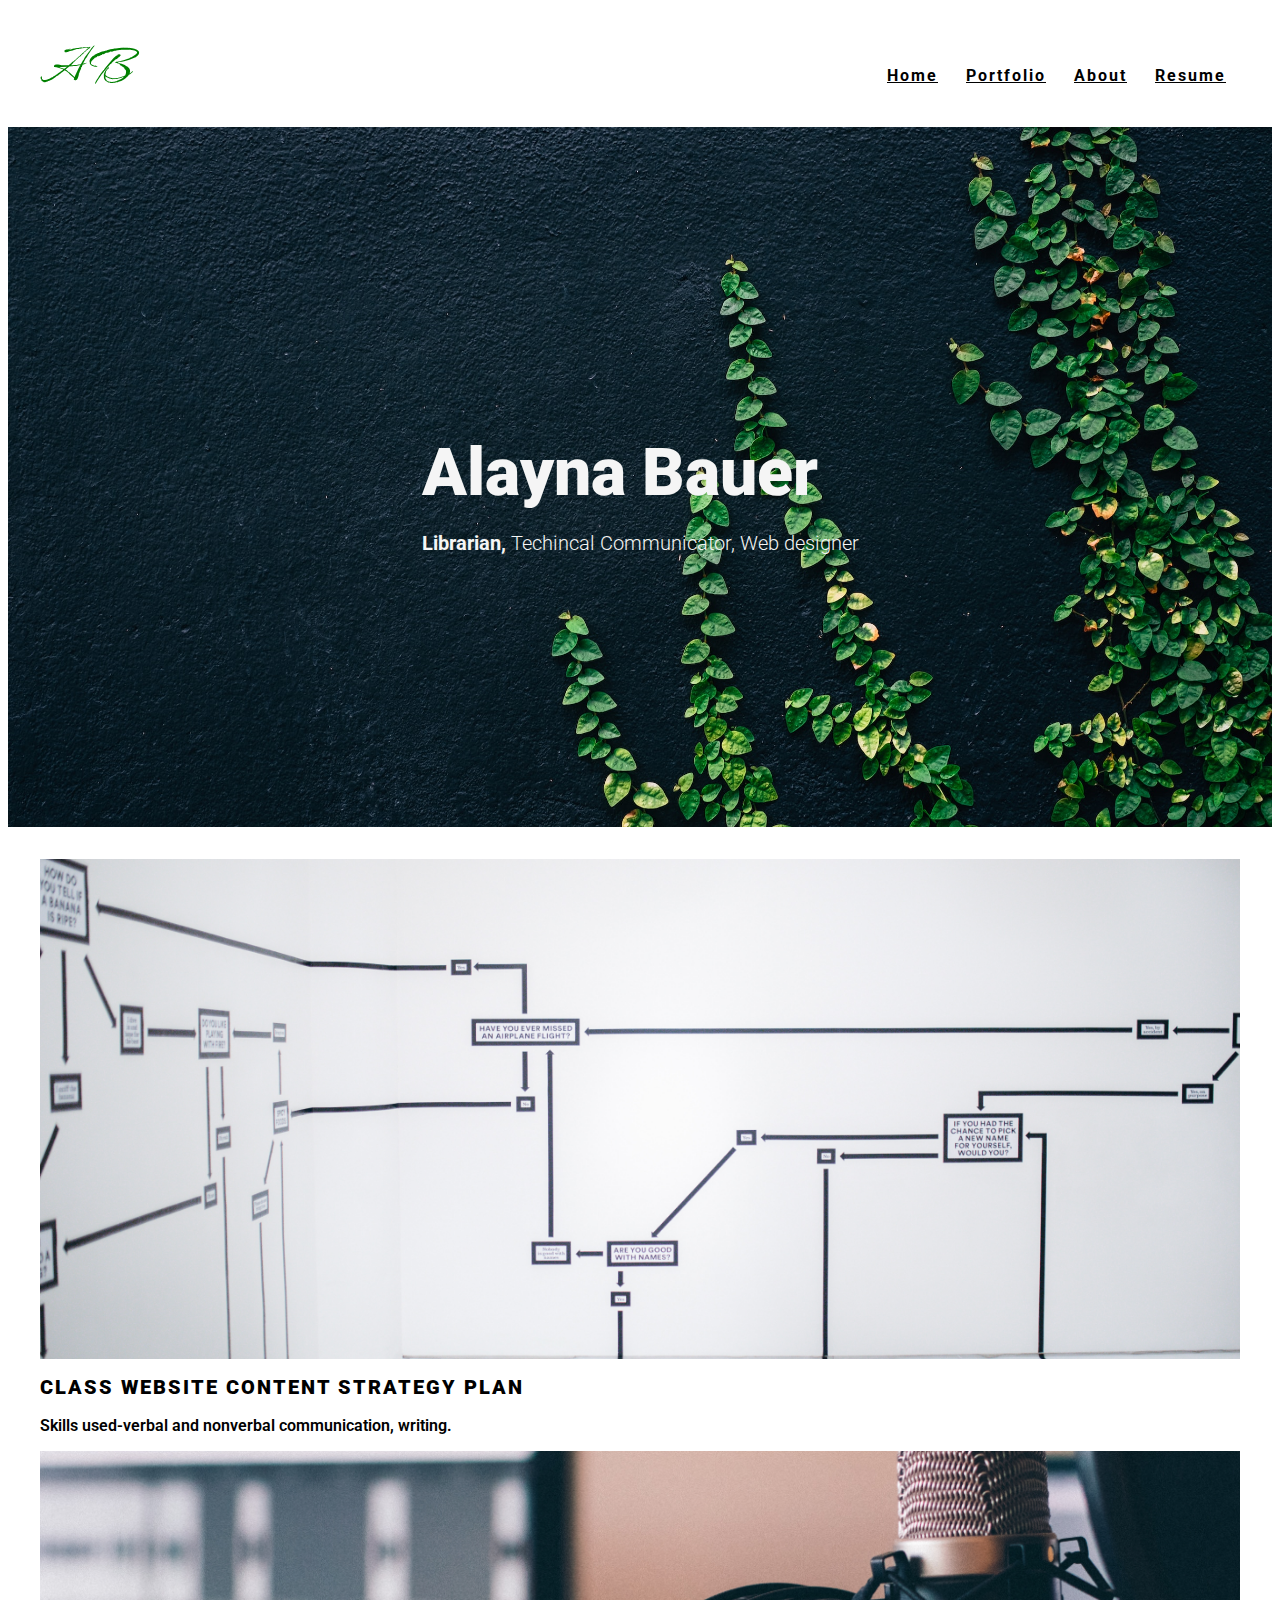
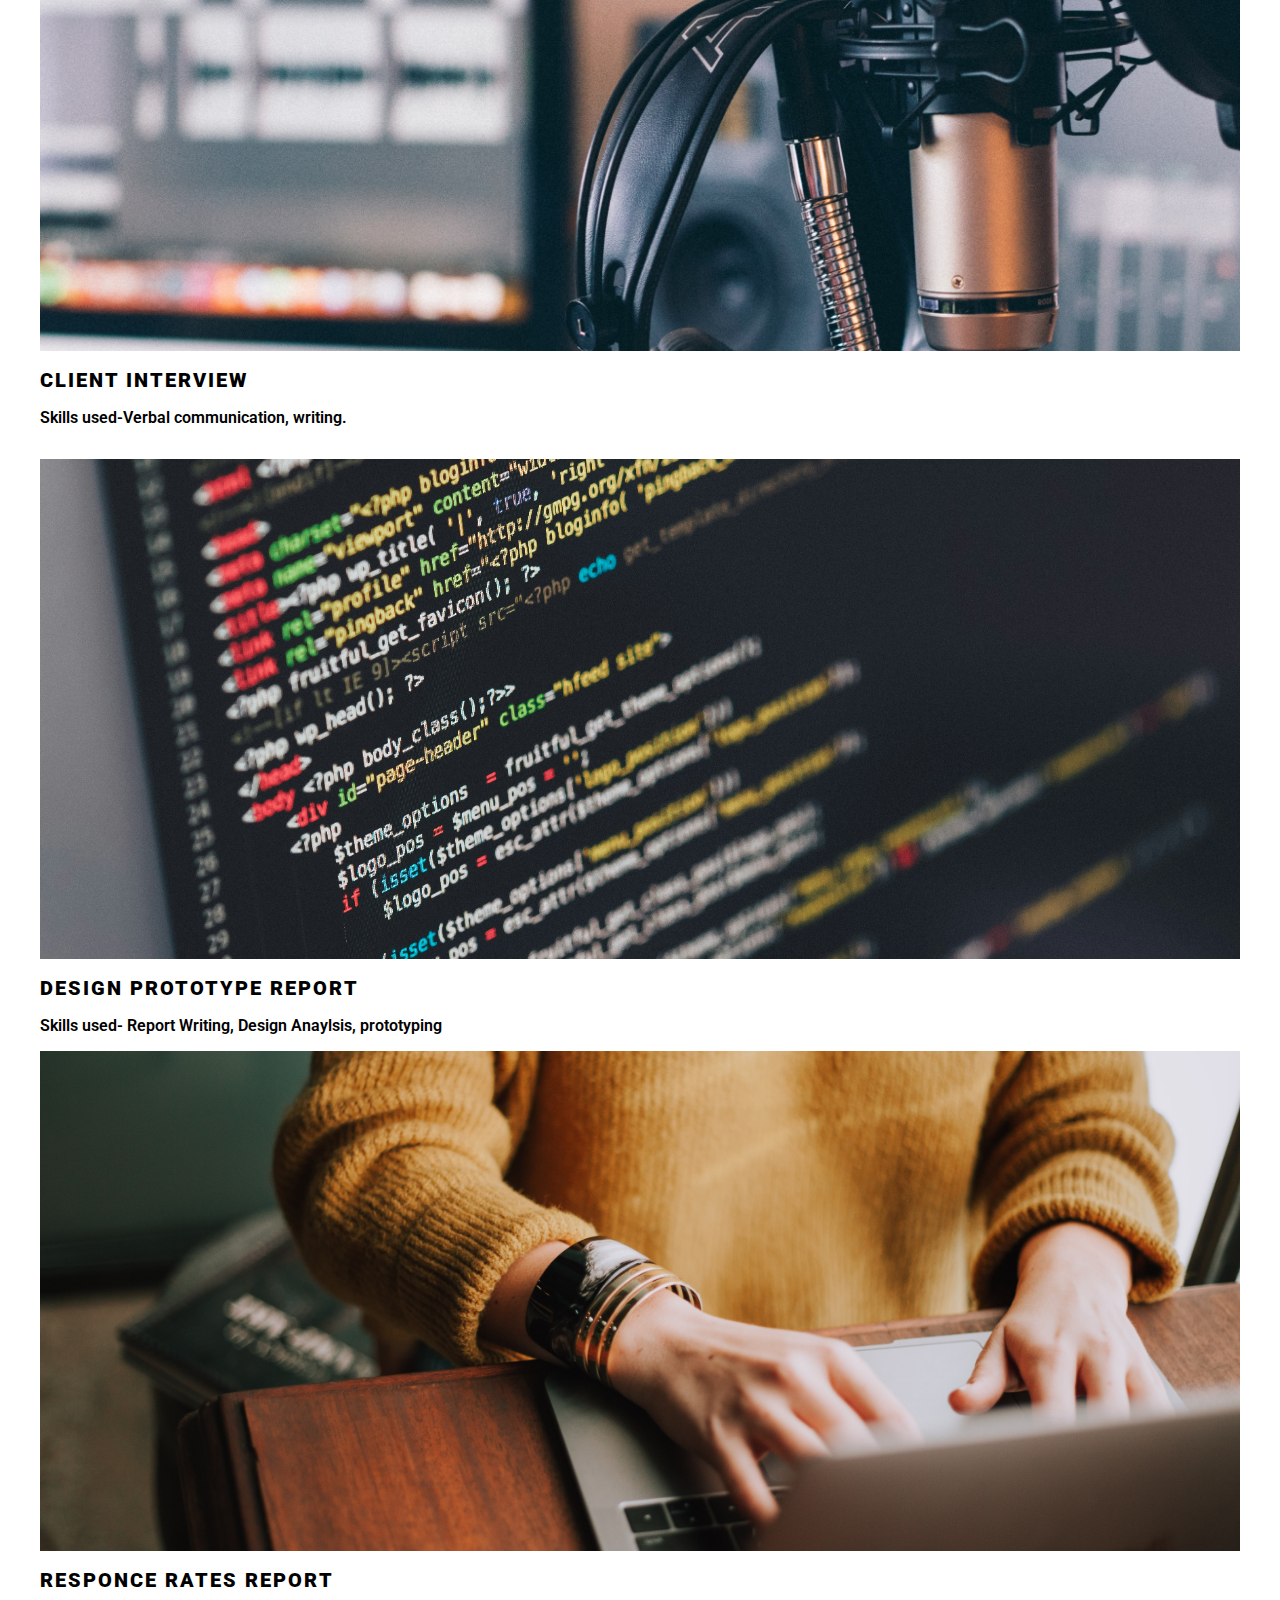
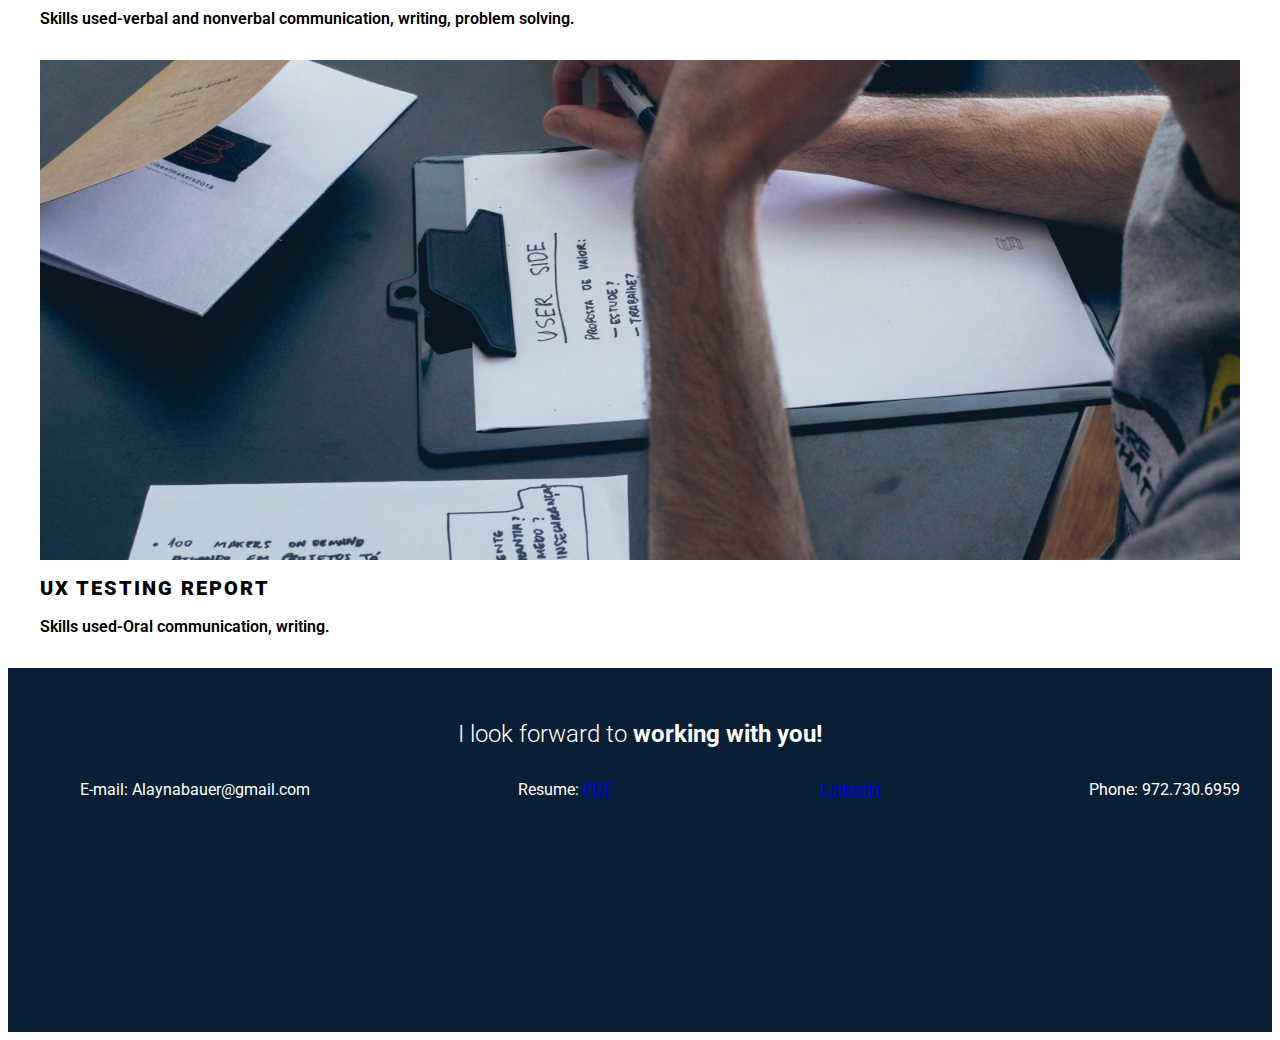
<file: index.html>
<! doctype html>
<html>
	<head>
	<!-- Required meta tags -->
    <meta charset="utf-8">
    <meta name="viewport" content="width=device-width, initial-scale=1, shrink-to-fit=no">

    <!-- Bootstrap CSS -->
    <link rel="stylesheet" href="https://cdn.jsdelivr.net/npm/bootstrap@4.6.2/dist/css/bootstrap.min.css" integrity="sha384-xOolHFLEh07PJGoPkLv1IbcEPTNtaed2xpHsD9ESMhqIYd0nLMwNLD69Npy4HI+N" crossorigin="anonymous">
	<title>Alayna Bauer's Web Portfolio</title>
	<link rel="stylesheet" href="Style.css">
	</head>
	<body>
			<header class="site-header">
				<div class="container">
				<h1><a href="index.html">AB</a></h1>
				<nav class="main-navigation">
					<ul>
						<li><a href="index.html">Home</a></li>
						<li><a href="Landing.html">Portfolio</a></li>
						<li><a href="About.html">About</a></li>
						<li><a href="Bauer.html">Resume</a></li>
					</ul>
				</nav>
				</div><!--container-->
			</header>
			<div class="hero-section hero-section-home">
				<div class="container">
				<h2>Alayna Bauer</h2>
				<h3><span class="heavy">Librarian,</span> <span class="light">Techincal Communicator, Web designer</span></h3>
				</div>
			</div><!-- .hero-section -->
			<div class="container">

			<div class="main-content">
				<div class="row">
					<div class="col-sm-6">
						<div class="project">
							<div class="project-overlay">
								<p>Report analyzing the state of the CLASS website</p>
								<a class="btn btn-primary" href="Portfolio1.html"> view project</a>
							</div><!--overlay-->
							<img src="images/plan.jpg" alt="picture of flow chart">
							<h2>CLASS Website Content Strategy Plan</h2>
							<h3>Skills used-verbal and nonverbal communication, writing.</h3>
						</div><!--.project-->
					</div><!--col-6-->
					<div class="col-sm-6">
						<div class="project">
						<div class="project-overlay">
								<p>Interview with the Grapevine Library Director</p>
								<a class="btn btn-primary" href="Portfolio2.html"> view project</a>
							</div><!--overlay-->
							<img src="images/interview.jpg" alt="Picture of microphone">
							<h2>Client Interview</h2>
							<h3>Skills used-Verbal communication, writing.</h3>
						</div><!--.project-->
					</div><!--col-6-->
				</div><!--row-->
				<div class="row">
					<div class="col-sm-6">
						<div class="project">
						<div class="project-overlay">
								<p>Design Prototype report</p>
								<a class="btn btn-primary" href="Portfolio3.html"> view project</a>
							</div><!--overlay-->
							<img src="images/webdesign.jpg" alt="Picture of books">
							<h2>Design Prototype report</h2>
							<h3>Skills used- Report Writing, Design Anaylsis, prototyping </h3>
						</div><!--.project-->
					</div><!--col-6-->
					<div class="col-sm-6">
						<div class="project">
						<div class="project-overlay">
								<p>In-person vs online response rates</p>
								<a class="btn btn-primary" href="Portfolio4.html"> view project</a>
							</div><!--overlay-->
							<img src="images/survey.jpg" alt="Picture of a person writing on a computer">
							<h2>Responce rates Report</h2>
							<h3>Skills used-verbal and nonverbal communication, writing, problem solving.</h3>
						</div><!--.project-->
					</div><!--col-6-->
				</div><!--row-2-->
				<div class="row">
					<div class="col-sm-6">
						<div class="project">
						<div class="project-overlay">
								<p> Testing user experiences on the CLASS website</p>
								<a class="btn btn-primary" href="Portfolio5.html"> view project</a>
							</div><!--overlay-->
							<img src="images/UX.jpg" alt="Picture of of person writing on a clipboard that has the words user side">
							<h2>Ux Testing Report</h2>
							<h3>Skills used-Oral communication, writing.</h3>
						</div><!--.project-->
					</div><!--col-6-->
				</div><!--row-3-->
			</div><!-- .main-content -->
		</div><!--.container-->	
	
			<footer class="site-footer">
				<div class="container">		
				<h2><span class="light">I look forward to</span><span class="heavy"> working with you!</span></h2>
				<ul>
					<li>E-mail: Alaynabauer@gmail.com</li>
					<li>Resume: <a href="Resume.pdf">PDF</a></li>
					<li><a href="https://www.linkedin.com/in/alayna-bauer/">LinkedIn</a></li>
					<li>Phone: 972.730.6959</li>
				</ul>
				</div><!--container-->
			</footer>
		
	<!-- Option 1: jQuery and Bootstrap Bundle (includes Popper) -->
    <script src="https://cdn.jsdelivr.net/npm/jquery@3.5.1/dist/jquery.slim.min.js" integrity="sha384-DfXdz2htPH0lsSSs5nCTpuj/zy4C+OGpamoFVy38MVBnE+IbbVYUew+OrCXaRkfj" crossorigin="anonymous"></script>
    <script src="https://cdn.jsdelivr.net/npm/bootstrap@4.6.2/dist/js/bootstrap.bundle.min.js" integrity="sha384-Fy6S3B9q64WdZWQUiU+q4/2Lc9npb8tCaSX9FK7E8HnRr0Jz8D6OP9dO5Vg3Q9ct" crossorigin="anonymous"></script>

    <!-- Option 2: Separate Popper and Bootstrap JS -->
    <!--
    <script src="https://cdn.jsdelivr.net/npm/jquery@3.5.1/dist/jquery.slim.min.js" integrity="sha384-DfXdz2htPH0lsSSs5nCTpuj/zy4C+OGpamoFVy38MVBnE+IbbVYUew+OrCXaRkfj" crossorigin="anonymous"></script>
    <script src="https://cdn.jsdelivr.net/npm/popper.js@1.16.1/dist/umd/popper.min.js" integrity="sha384-9/reFTGAW83EW2RDu2S0VKaIzap3H66lZH81PoYlFhbGU+6BZp6G7niu735Sk7lN" crossorigin="anonymous"></script>
    <script src="https://cdn.jsdelivr.net/npm/bootstrap@4.6.2/dist/js/bootstrap.min.js" integrity="sha384-+sLIOodYLS7CIrQpBjl+C7nPvqq+FbNUBDunl/OZv93DB7Ln/533i8e/mZXLi/P+" crossorigin="anonymous"></script>
    -->
	</body>
</html>
</file>
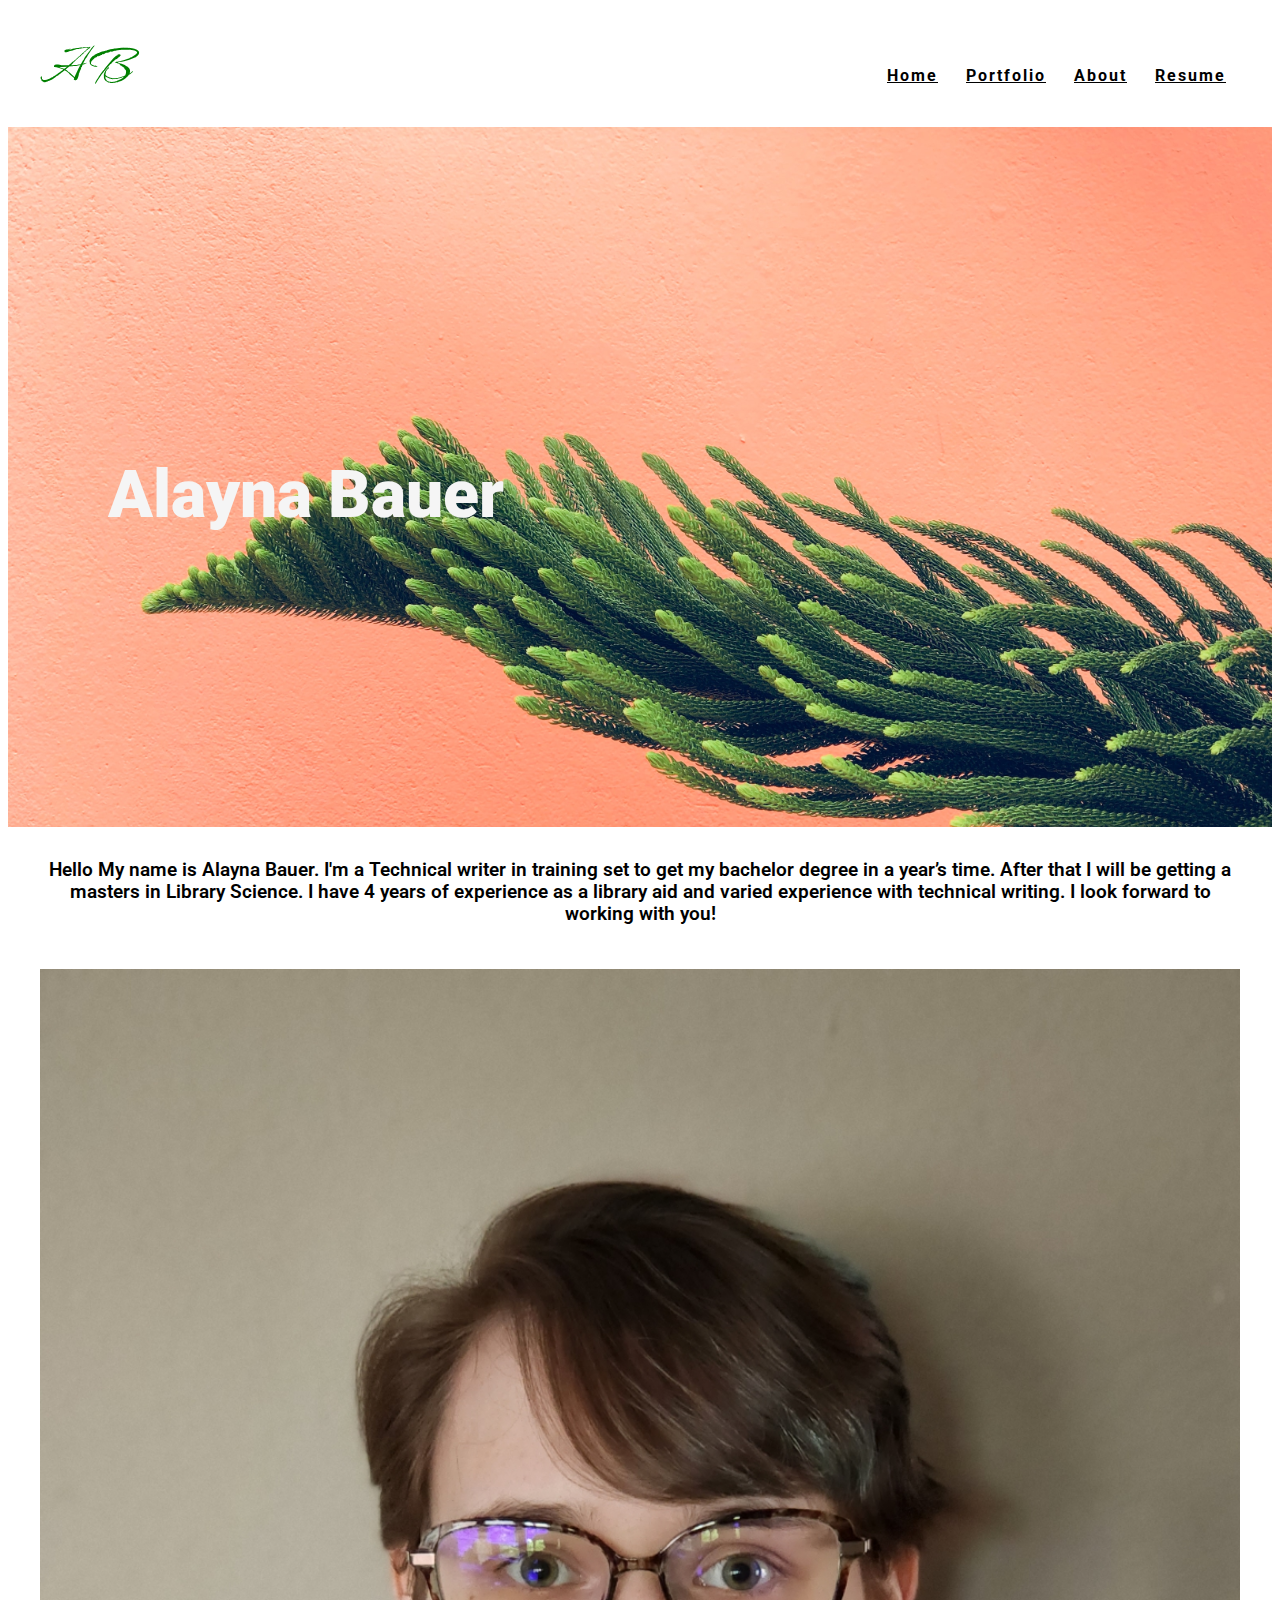
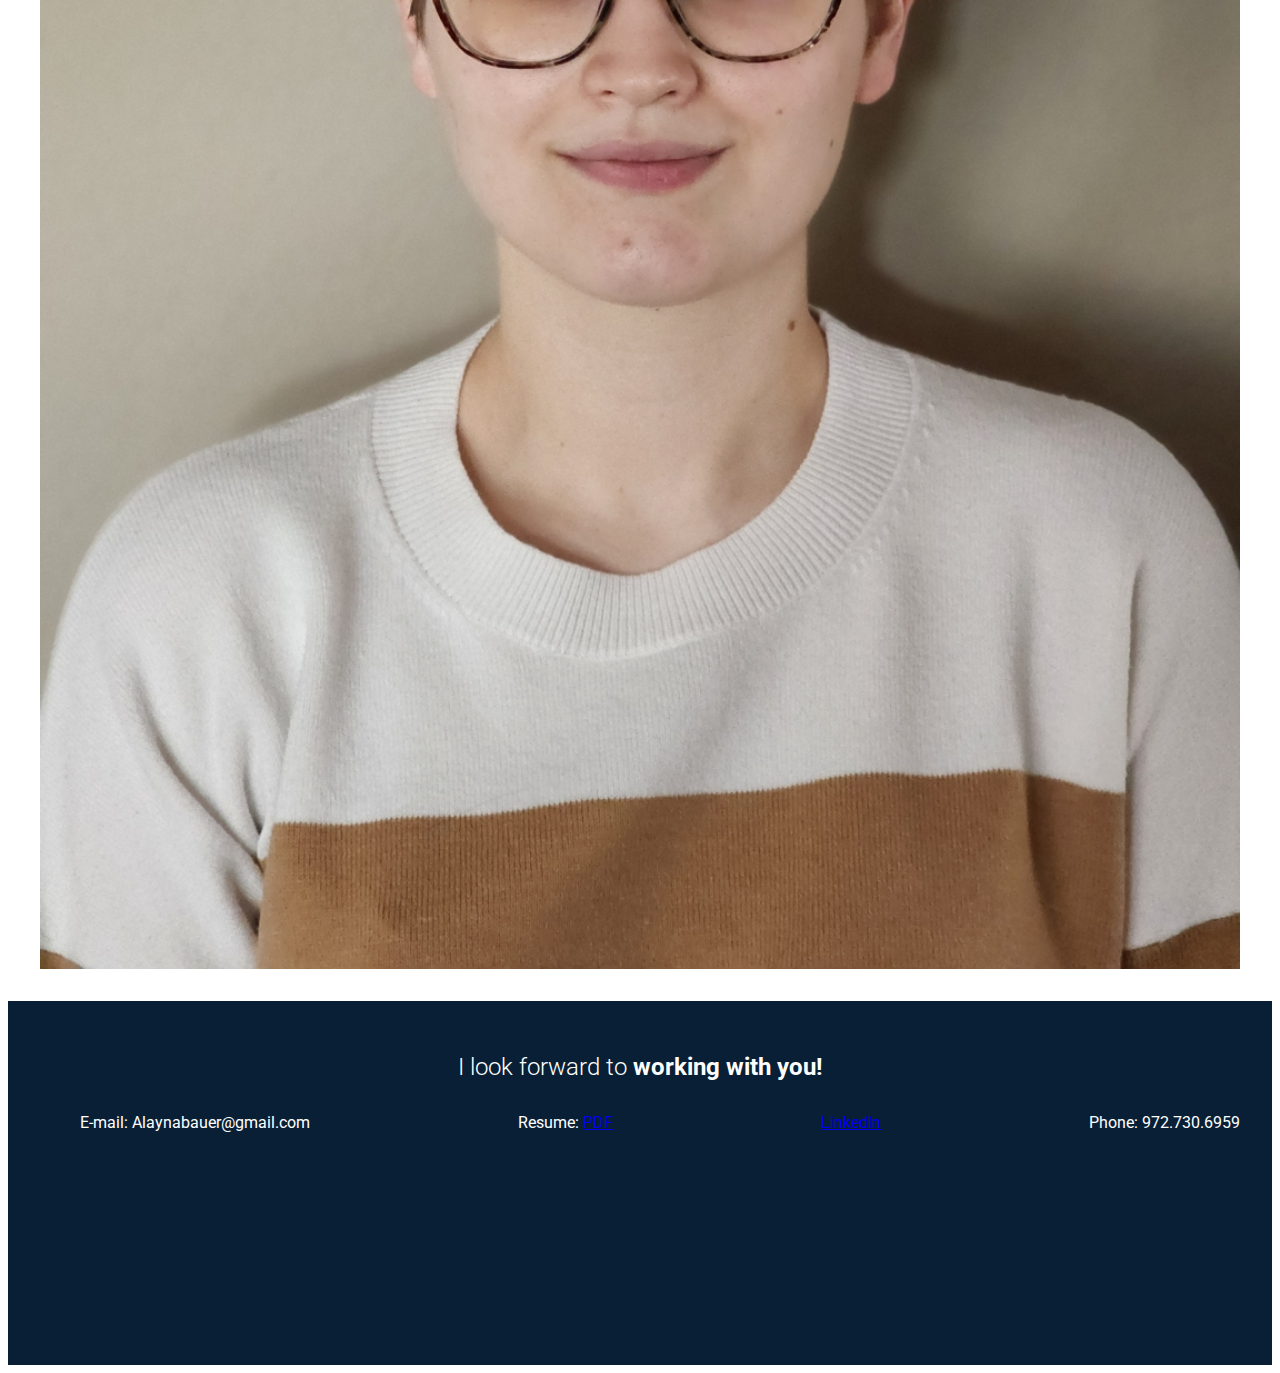
<file: About.html>
<! doctype html>
<html>
	<head>
	<!-- Required meta tags -->
    <meta charset="utf-8">
    <meta name="viewport" content="width=device-width, initial-scale=1, shrink-to-fit=no">

    <!-- Bootstrap CSS -->
    <link rel="stylesheet" href="https://cdn.jsdelivr.net/npm/bootstrap@4.6.2/dist/css/bootstrap.min.css" integrity="sha384-xOolHFLEh07PJGoPkLv1IbcEPTNtaed2xpHsD9ESMhqIYd0nLMwNLD69Npy4HI+N" crossorigin="anonymous">
	<title>Alayna Bauer's About page</title>
	<link rel="stylesheet" href="Style.css">
	</head>
	<body>
			<header class="site-header">
				<div class="container">
				<h1><a href="index.html">AB</a></h1>
				<nav class="main-navigation">
					<ul>
						<li><a href="index.html">Home</a></li>
						<li><a href="Landing.html">Portfolio</a></li>
						<li><a href="About.html">About</a></li>
						<li><a href="Bauer.html">Resume</a></li>
					</ul>
				</nav>
				</div><!--container-->
			</header>
			<div class="hero-section hero-section-about">
				<h2>Alayna Bauer</h2>
			</div><!-- .hero-section -->
			
			<div class="container about-content">
			<div class="row">	
			<div class="col-md-7 d-flex flex-column justify-content-center">		
				<h3>Hello My name is Alayna Bauer. I'm a Technical writer in training set to get my bachelor degree in a year’s time. After that I will be getting a masters in Library Science. I have 4 years of experience as a library aid and varied experience with technical writing. I look forward to working with you!</h3>
			</div><!--col-7-->		
			<div class="col-md-5">		
				<img src="images/Me.jpg" alt="Headshot of me looking at the camera">
			</div><!--col-5-->	
			</div><!--row-->
		</div><!--container-->
			
			<footer class="site-footer">
				<div class="container">		
				<h2><span class="light">I look forward to</span><span class="heavy"> working with you!</span></h2>
				<ul>
					<li>E-mail: Alaynabauer@gmail.com</li>
					<li>Resume: <a href="Resume.pdf">PDF</a></li>
					<li><a href="https://www.linkedin.com/in/alayna-bauer/">LinkedIn</a></li>
					<li>Phone: 972.730.6959</li>
				</ul>
				</div><!--container-->
			</footer>
		
	<!-- Option 1: jQuery and Bootstrap Bundle (includes Popper) -->
    <script src="https://cdn.jsdelivr.net/npm/jquery@3.5.1/dist/jquery.slim.min.js" integrity="sha384-DfXdz2htPH0lsSSs5nCTpuj/zy4C+OGpamoFVy38MVBnE+IbbVYUew+OrCXaRkfj" crossorigin="anonymous"></script>
    <script src="https://cdn.jsdelivr.net/npm/bootstrap@4.6.2/dist/js/bootstrap.bundle.min.js" integrity="sha384-Fy6S3B9q64WdZWQUiU+q4/2Lc9npb8tCaSX9FK7E8HnRr0Jz8D6OP9dO5Vg3Q9ct" crossorigin="anonymous"></script>

    <!-- Option 2: Separate Popper and Bootstrap JS -->
    <!--
    <script src="https://cdn.jsdelivr.net/npm/jquery@3.5.1/dist/jquery.slim.min.js" integrity="sha384-DfXdz2htPH0lsSSs5nCTpuj/zy4C+OGpamoFVy38MVBnE+IbbVYUew+OrCXaRkfj" crossorigin="anonymous"></script>
    <script src="https://cdn.jsdelivr.net/npm/popper.js@1.16.1/dist/umd/popper.min.js" integrity="sha384-9/reFTGAW83EW2RDu2S0VKaIzap3H66lZH81PoYlFhbGU+6BZp6G7niu735Sk7lN" crossorigin="anonymous"></script>
    <script src="https://cdn.jsdelivr.net/npm/bootstrap@4.6.2/dist/js/bootstrap.min.js" integrity="sha384-+sLIOodYLS7CIrQpBjl+C7nPvqq+FbNUBDunl/OZv93DB7Ln/533i8e/mZXLi/P+" crossorigin="anonymous"></script>
    -->
	</body>
</html>
</file>
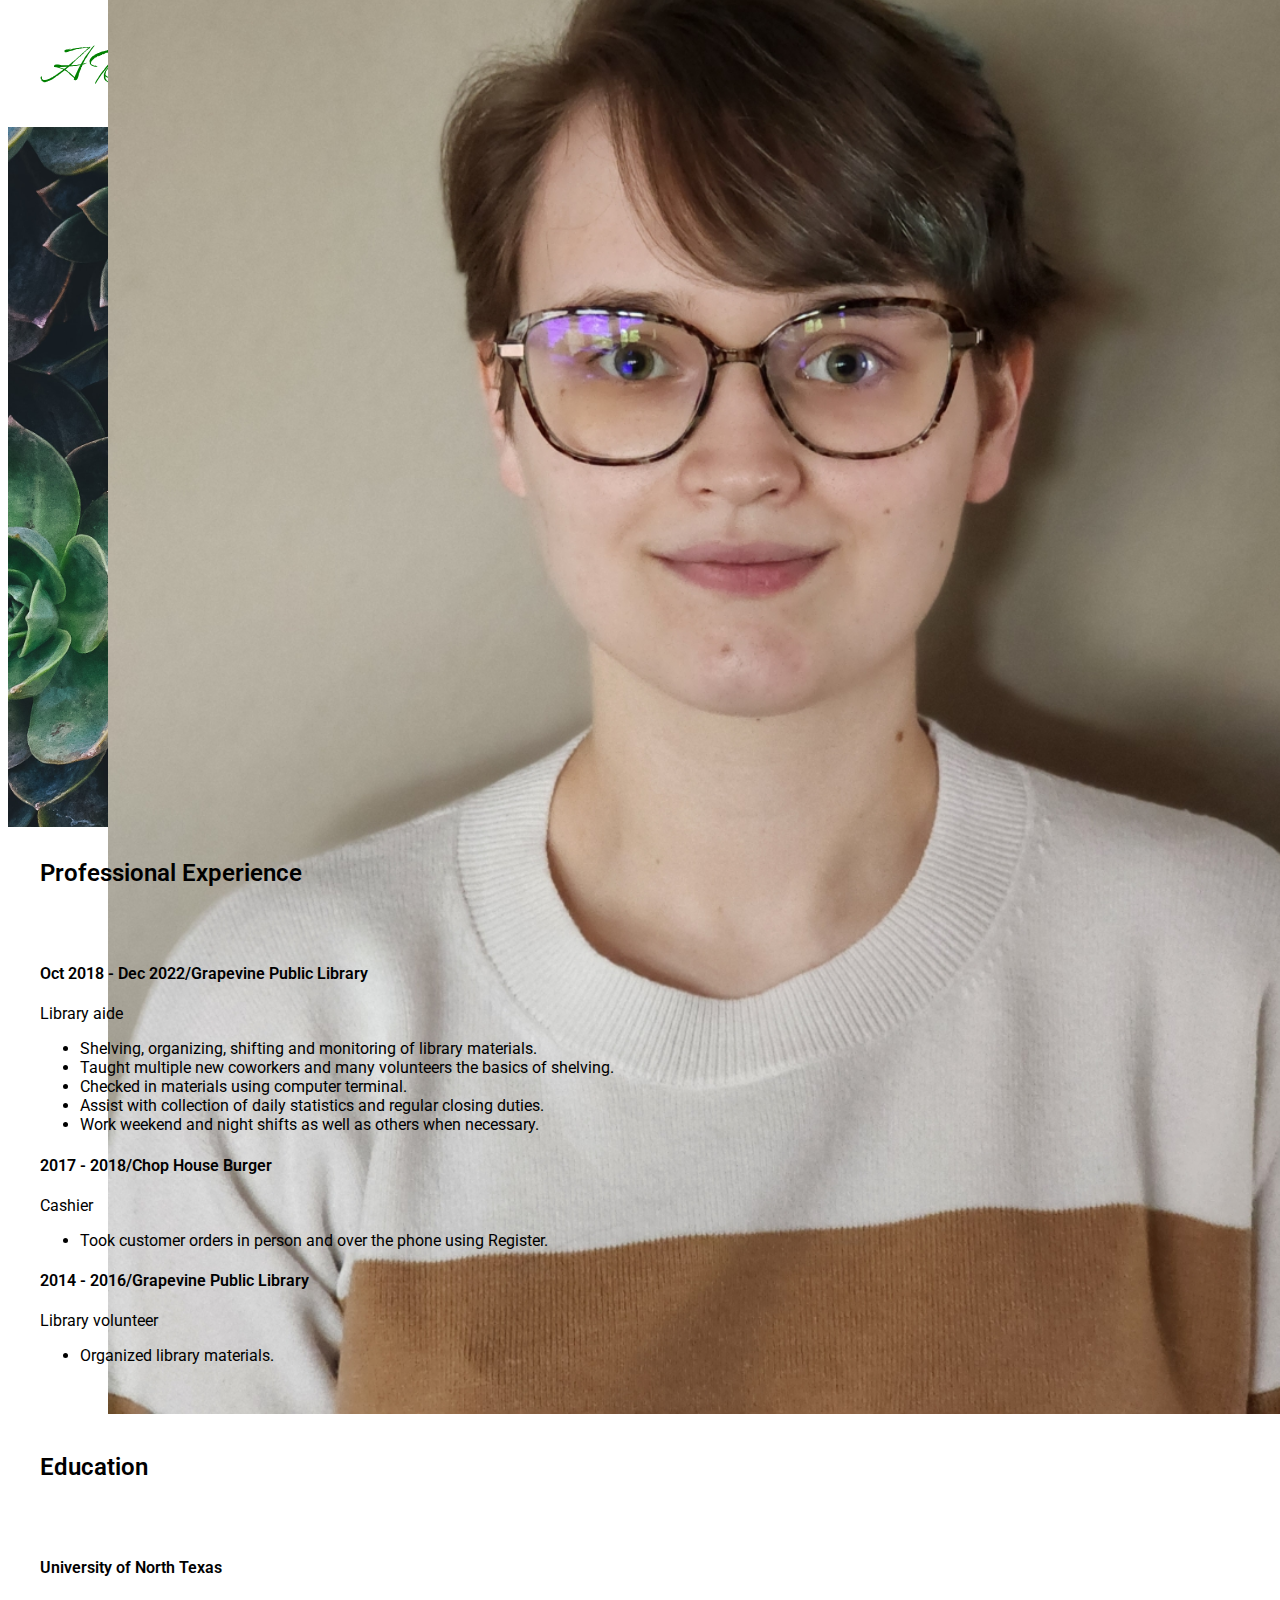
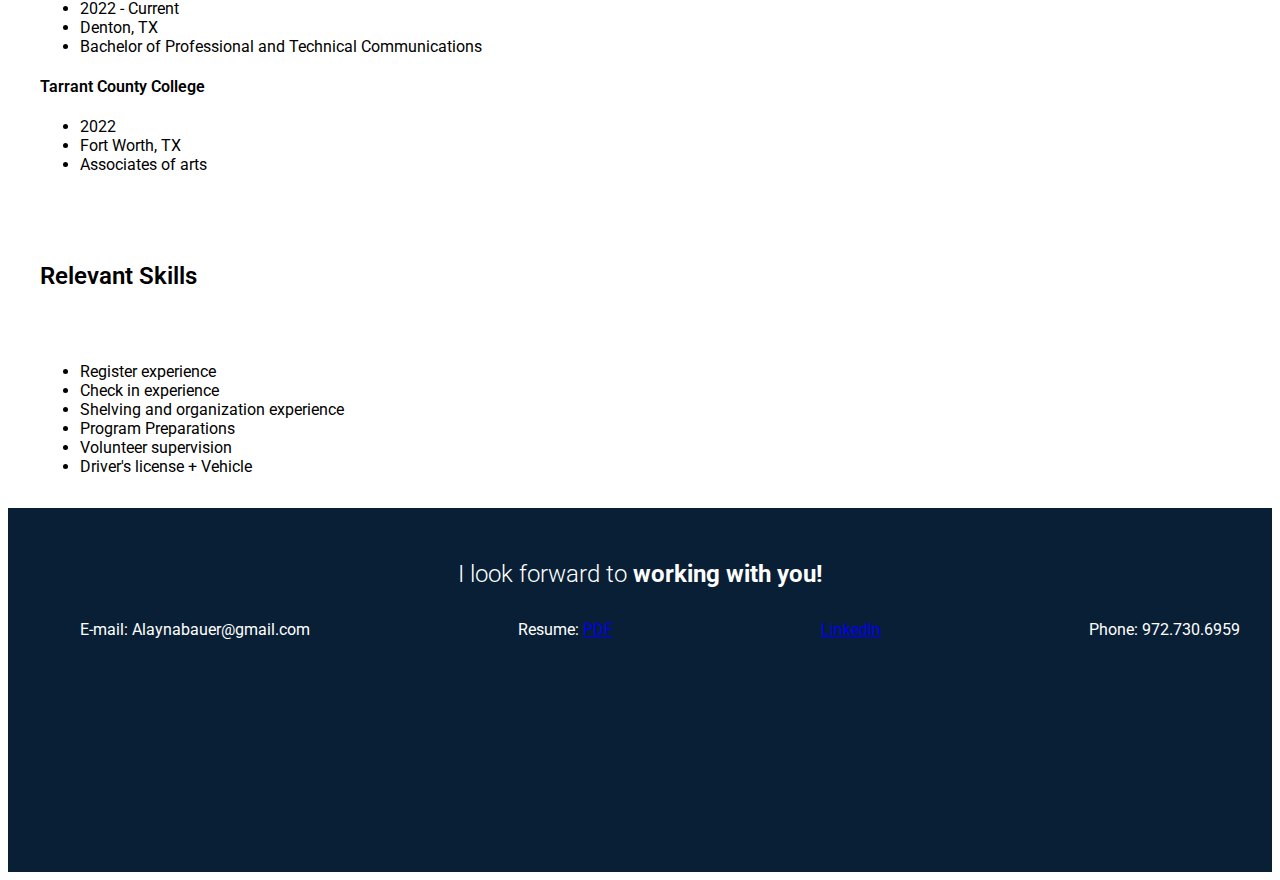
<file: Bauer.html>
<! doctype html>
<html>
	<head>
	<title>Alayna Bauer's Resume</title>
	<link rel="stylesheet" href="https://cdn.jsdelivr.net/npm/bootstrap@4.6.2/dist/css/bootstrap.min.css" integrity="sha384-xOolHFLEh07PJGoPkLv1IbcEPTNtaed2xpHsD9ESMhqIYd0nLMwNLD69Npy4HI+N" crossorigin="anonymous">
	<link rel="stylesheet" href="Style.css">
		
	</head>
	
	<header class="site-header">
			<div class="container">
				<h1><a href="index.html">AB</a></h1>
					<nav class="main-navigation">
						<ul>
							<li><a href="index.html">Home</a></li>
							<li><a href="Landing.html">Portfolio</a></li>
							<li><a href="About.html">About</a></li>
							<li><a href="Bauer.html">Resume</a></li>
						</ul>
					</nav>
			</div><!--container-->
		</header>
	<body>
		<div class="hero-section hero-section-resume">
			<div class="row">
				<div class="col-md-8 d-flex flex-column justify-content-center">
				<div Class="resume-heading">
					<h2>Alayna Bauer</h2>
					<h3><span class="heavy">Librarian,</span> <span class="light">Techincal Communicator, Web designer</span></h3>
				</div>
				</div>
				<div class="col-md-4">
				<img src="images/Me.jpg" alt="Headshot of me looking at the camera">
				</div><!-- 2-->
			</div><!--row-->
			</div><!-- hero-->
		<div class="container">
			<h2>Professional Experience</h2>
			<br></br>
				<div class="row">
				<div class="col-md-4">
					<h4>Oct 2018 - Dec 2022/Grapevine Public Library</h4>
					<p>Library aide</p>
						<ul>
							<li>Shelving, organizing, shifting and monitoring of library materials.</li>
							<li>Taught multiple new coworkers and many volunteers the basics of shelving.</li>
							<li>Checked in materials using computer terminal.</li>
							<li>Assist with collection of daily statistics and regular closing duties.</li>
							<li>Work weekend and night shifts as well as others when necessary.</li>
						</ul>
				</div><!--col-4-->		
				<div class="col-md-4">		
					<h4>2017 - 2018/Chop House Burger</h4>
					<p>Cashier</p>
						<ul>
							<li>Took customer orders in person and over the phone using Register.</li>
						</ul>
				</div><!--col-4-->		
				<div class="col-md-4">		
					<h4>2014 - 2016/Grapevine Public Library</h4>
					<p>Library volunteer</p>
						<ul>
							<li>Organized library materials.</li>
						</ul>
				</div><!--col-4-->	
				</div><!--row-->
			<br></br>
			<h2>Education</h2>
			<br></br>
				<div class="row">
				<div class="col-md-6">
					<h4>University of North Texas</h4>
						<ul>
							<li>2022 - Current</li>
							<li>Denton, TX</li>
							<li>Bachelor of Professional and Technical Communications</li>
						</ul>
				</div><!--col-md-6-->
				<div class="col-md-6">
					<h4>Tarrant County College</h4>
						<ul>
							<li>2022</li>
							<li>Fort Worth, TX</li>
							<li>Associates of arts</li>
						</ul>
				</div><!--col-md-6-->
				</div><!--row-->
			<br></br>
			<h2>Relevant Skills</h2>
			<br></br>
				<div class="row">
					<div class="col-12">
					<ul>
						<li>Register experience</li>
						<li>Check in experience</li>
						<li>Shelving and organization experience</li>
						<li>Program Preparations</li>
						<li>Volunteer supervision</li>
						<li>Driver's license + Vehicle</li>
					</ul>
					</div><!--col-12-->
				</div><!--row-->
		</div><!--container-->
		
		<footer class="site-footer">
				<div class="container">		
				<h2><span class="light">I look forward to</span><span class="heavy"> working with you!</span></h2>
				<ul>
					<li>E-mail: Alaynabauer@gmail.com</li>
					<li>Resume: <a href="Resume.pdf">PDF</a></li>
					<li><a href="https://www.linkedin.com/in/alayna-bauer/">LinkedIn</a></li>
					<li>Phone: 972.730.6959</li>
				</ul>
				</div><!--container-->
			</footer>
		
	<!-- Option 1: jQuery and Bootstrap Bundle (includes Popper) -->
    <script src="https://cdn.jsdelivr.net/npm/jquery@3.5.1/dist/jquery.slim.min.js" integrity="sha384-DfXdz2htPH0lsSSs5nCTpuj/zy4C+OGpamoFVy38MVBnE+IbbVYUew+OrCXaRkfj" crossorigin="anonymous"></script>
    <script src="https://cdn.jsdelivr.net/npm/bootstrap@4.6.2/dist/js/bootstrap.bundle.min.js" integrity="sha384-Fy6S3B9q64WdZWQUiU+q4/2Lc9npb8tCaSX9FK7E8HnRr0Jz8D6OP9dO5Vg3Q9ct" crossorigin="anonymous"></script>

    <!-- Option 2: Separate Popper and Bootstrap JS -->
    <!--
    <script src="https://cdn.jsdelivr.net/npm/jquery@3.5.1/dist/jquery.slim.min.js" integrity="sha384-DfXdz2htPH0lsSSs5nCTpuj/zy4C+OGpamoFVy38MVBnE+IbbVYUew+OrCXaRkfj" crossorigin="anonymous"></script>
    <script src="https://cdn.jsdelivr.net/npm/popper.js@1.16.1/dist/umd/popper.min.js" integrity="sha384-9/reFTGAW83EW2RDu2S0VKaIzap3H66lZH81PoYlFhbGU+6BZp6G7niu735Sk7lN" crossorigin="anonymous"></script>
    <script src="https://cdn.jsdelivr.net/npm/bootstrap@4.6.2/dist/js/bootstrap.min.js" integrity="sha384-+sLIOodYLS7CIrQpBjl+C7nPvqq+FbNUBDunl/OZv93DB7Ln/533i8e/mZXLi/P+" crossorigin="anonymous"></script>
    -->
	</body>
</html>
</file>
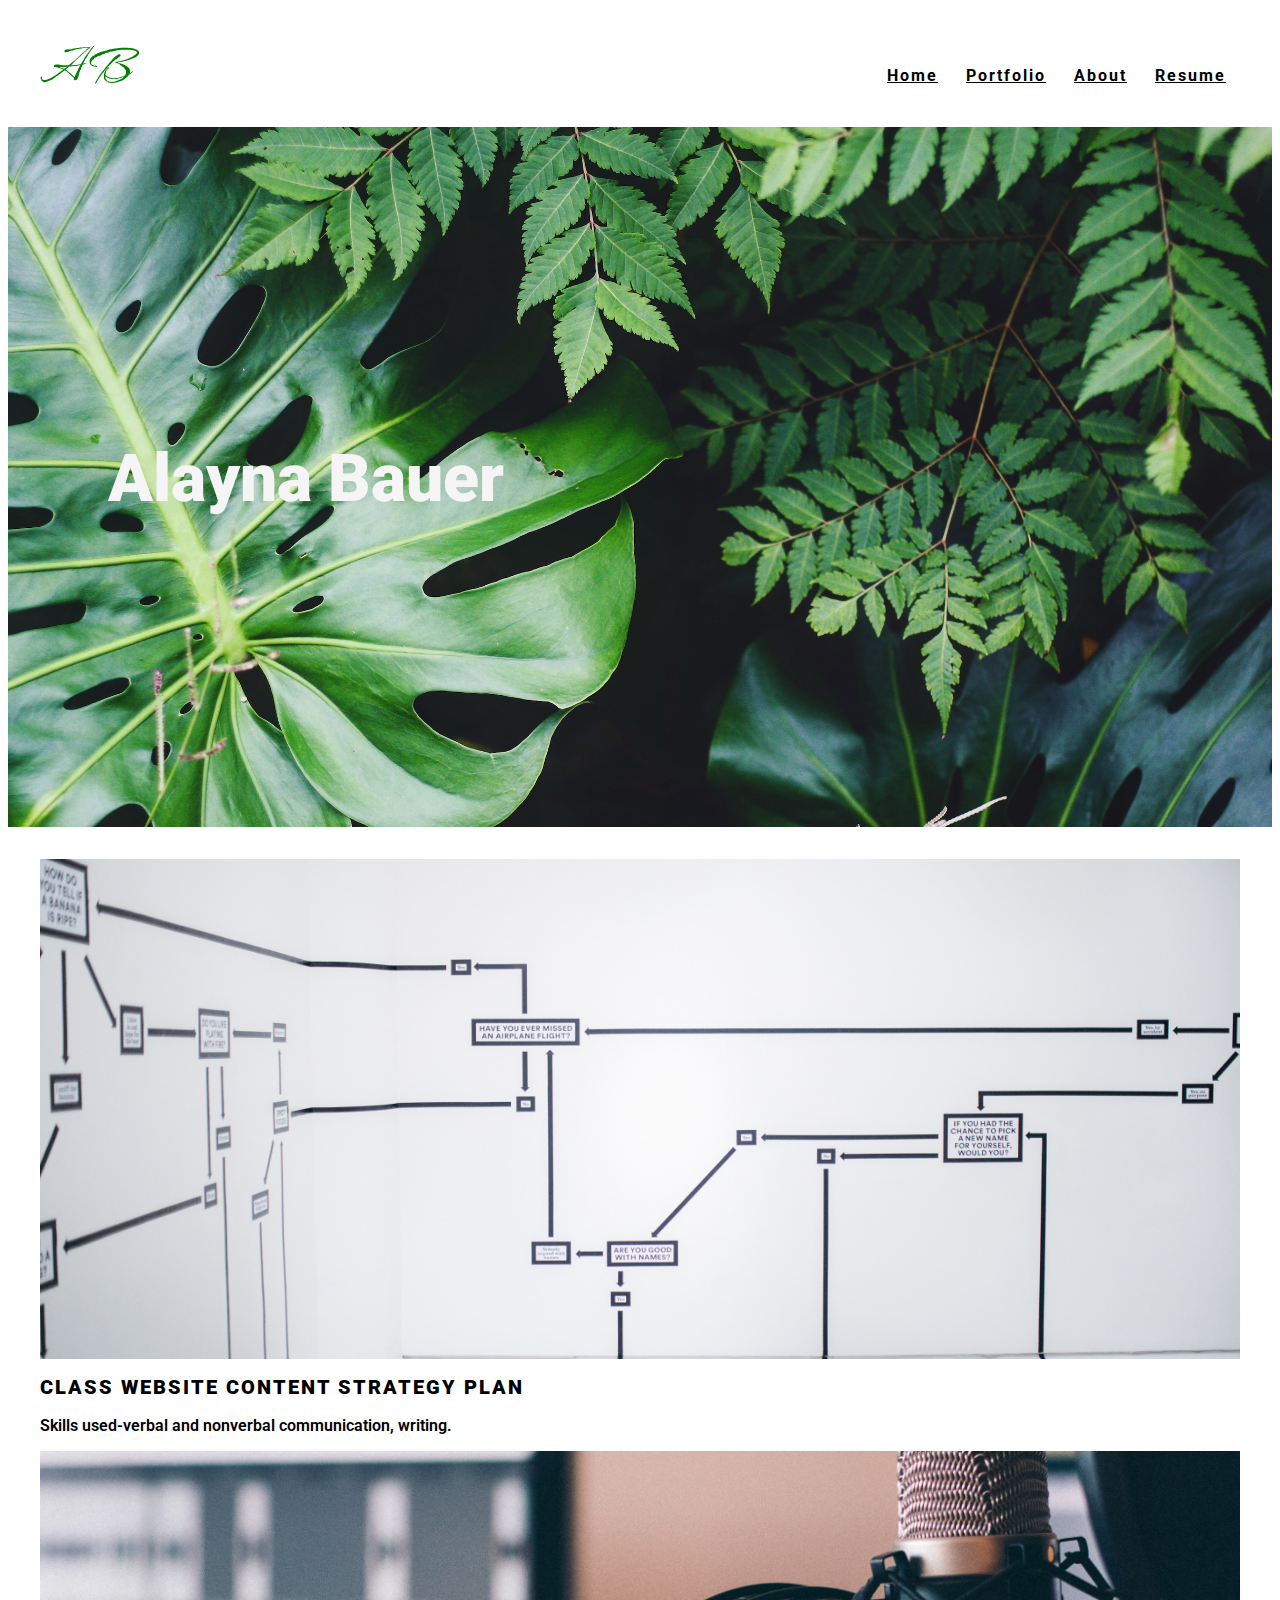
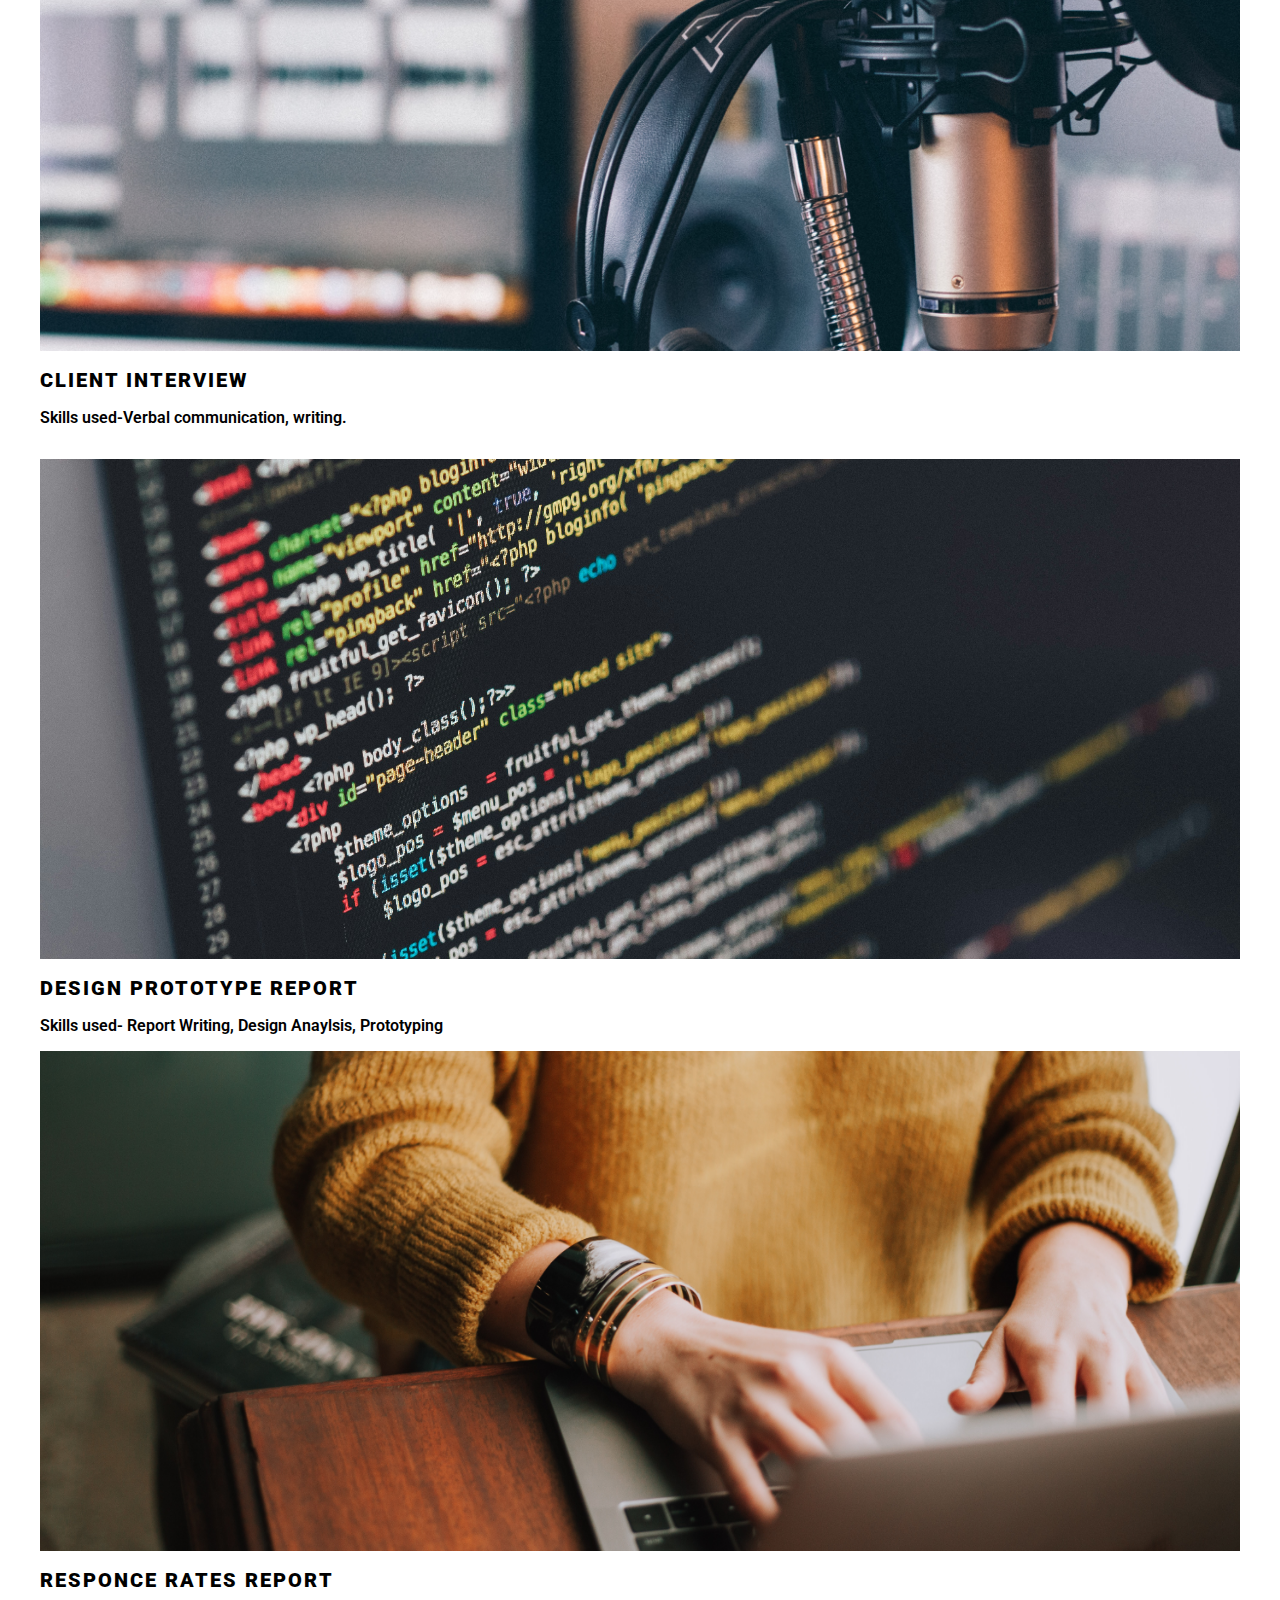
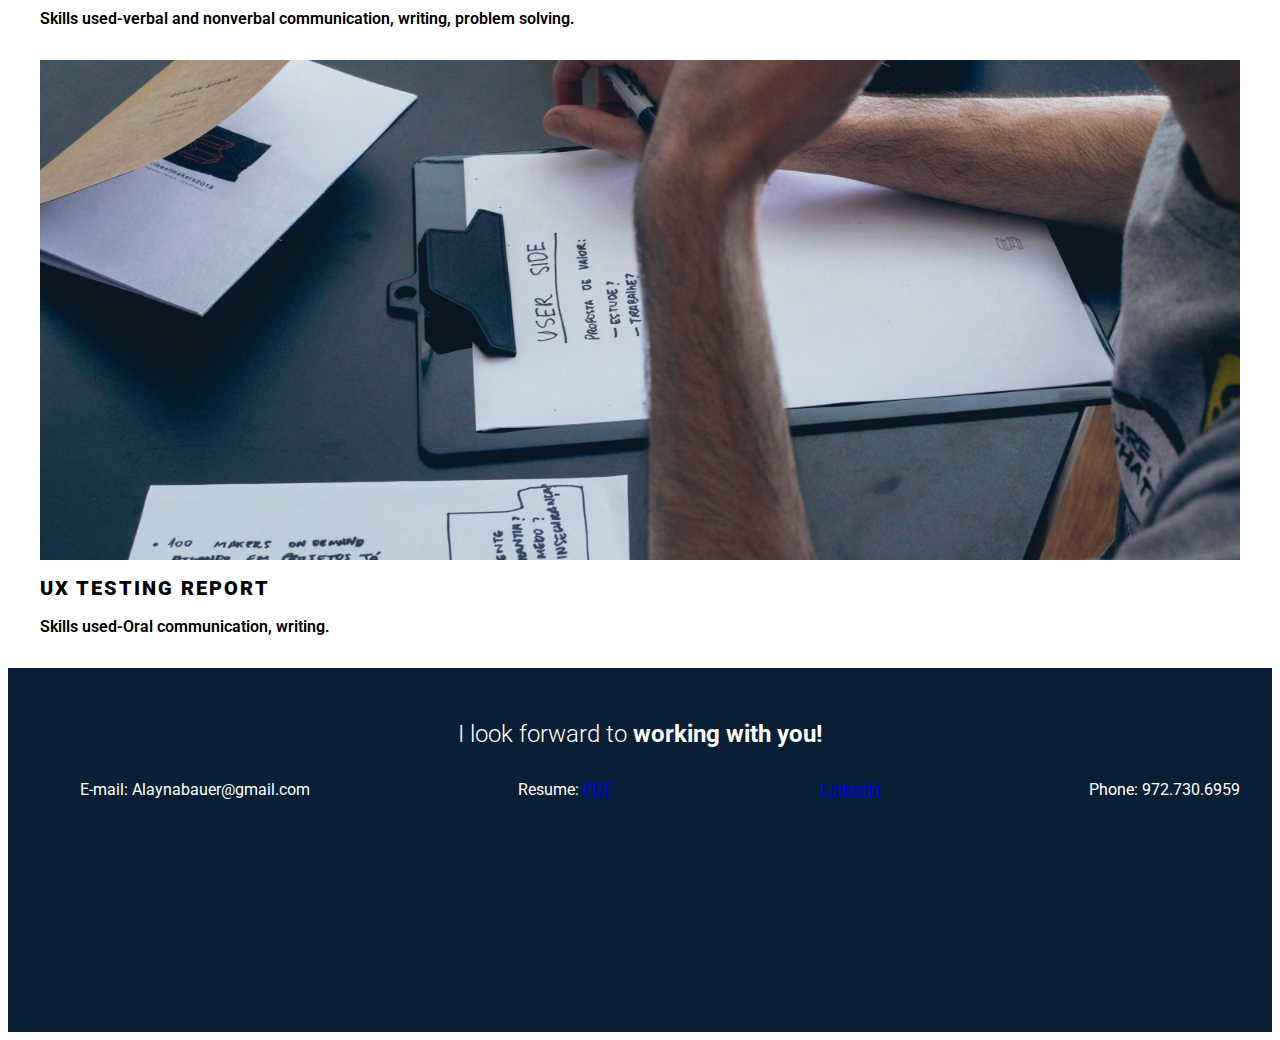
<file: Landing.html>
<! doctype html>
<html>
	<head>
	<!-- Required meta tags -->
    <meta charset="utf-8">
    <meta name="viewport" content="width=device-width, initial-scale=1, shrink-to-fit=no">

    <!-- Bootstrap CSS -->
    <link rel="stylesheet" href="https://cdn.jsdelivr.net/npm/bootstrap@4.6.2/dist/css/bootstrap.min.css" integrity="sha384-xOolHFLEh07PJGoPkLv1IbcEPTNtaed2xpHsD9ESMhqIYd0nLMwNLD69Npy4HI+N" crossorigin="anonymous">
	<title>Alayna Bauer's Portolio Landing</title>
	<link rel="stylesheet" href="Style.css">
	</head>
	<body>
			<header class="site-header">
				<div class="container">
				<h1><a href="index.html">AB</a></h1>
				<nav class="main-navigation">
					<ul>
						<li><a href="index.html">Home</a></li>
						<li><a href="Landing.html">Portfolio</a></li>
						<li><a href="About.html">About</a></li>
						<li><a href="Bauer.html">Resume</a></li>
					</ul>
				</nav>
				</div><!--container-->
			</header>
			<div class="hero-section hero-section-landing">
				<div class="row">
					<div class="col-md-12 align-items-center justify-content-center">
						<div Class="heading">
							<h2>Alayna Bauer</h2>
						</div>
					</div><!--col-->
				</div><!--row-->
			</div><!--hero-->
				<div class="container">
				<div class="main-content">
					<div class="row">
						<div class="col-sm-6">
							<div class="project">
								<div class="project-overlay">
									<p>Report analyzing the state of the CLASS website</p>
									<a class="btn btn-primary" href="Portfolio1.html"> view project</a>
								</div><!--overlay-->
								<img src="images/plan.jpg" alt="Picture of flow chart">
								<h2>CLASS Website Content Strategy Plan</h2>
								<h3>Skills used-verbal and nonverbal communication, writing.</h3>
							</div><!--.project-->
						</div><!--col-6-->
						<div class="col-sm-6">
							<div class="project">
							<div class="project-overlay">
									<p>Interview with the Grapevine Library Director</p>
									<a class="btn btn-primary" href="Portfolio2.html"> view project</a>
								</div><!--overlay-->
								<img src="images/interview.jpg" alt="Picture of a microphone">
								<h2>Client Interview</h2>
								<h3>Skills used-Verbal communication, writing.</h3>
							</div><!--.project-->
						</div><!--col-6-->
					</div><!--row-->
					<div class="row">
						<div class="col-sm-6">
							<div class="project">
							<div class="project-overlay">
									<p>Design Prototype report</p>
									<a class="btn btn-primary" href="Portfolio3.html"> view project</a>
								</div><!--overlay-->
								<img src="images/webdesign.jpg" alt="Picture of books">
								<h2>Design Prototype report</h2>
								<h3>Skills used- Report Writing, Design Anaylsis, Prototyping</h3>
							</div><!--.project-->
						</div><!--col-6-->
						<div class="col-sm-6">
							<div class="project">
							<div class="project-overlay">
									<p>In-person vs online response rates</p>
									<a class="btn btn-primary" href="Portfolio4.html"> view project</a>
								</div><!--overlay-->
								<img src="images/survey.jpg" alt="Picture of a person writing on a computer">
								<h2>Responce rates Report</h2>
								<h3>Skills used-verbal and nonverbal communication, writing, problem solving.</h3>
							</div><!--.project-->
						</div><!--col-6-->
					</div><!--row-2-->
					<div class="row">
					<div class="col-sm-6">
						<div class="project">
						<div class="project-overlay">
								<p> Testing user experiences on the CLASS website</p>
								<a class="btn btn-primary" href="Portfolio5.html"> view project</a>
							</div><!--overlay-->
							<img src="images/UX.jpg" alt="Picture of of person writing on a clipboard that has the words user side">
							<h2>Ux Testing Report</h2>
							<h3>Skills used-Oral communication, writing.</h3>
						</div><!--.project-->
					</div><!--col-6-->
				</div><!--row-3-->
				</div><!-- .main-content -->
			</div><!--.container-->	
			
			<footer class="site-footer">
				<div class="container">		
				<h2><span class="light">I look forward to</span><span class="heavy"> working with you!</span></h2>
				<ul>
					<li>E-mail: Alaynabauer@gmail.com</li>
					<li>Resume: <a href="Resume.pdf">PDF</a></li>
					<li><a href="https://www.linkedin.com/in/alayna-bauer/">LinkedIn</a></li>
					<li>Phone: 972.730.6959</li>
				</ul>
				</div><!--container-->
			</footer>
		
	<!-- Option 1: jQuery and Bootstrap Bundle (includes Popper) -->
    <script src="https://cdn.jsdelivr.net/npm/jquery@3.5.1/dist/jquery.slim.min.js" integrity="sha384-DfXdz2htPH0lsSSs5nCTpuj/zy4C+OGpamoFVy38MVBnE+IbbVYUew+OrCXaRkfj" crossorigin="anonymous"></script>
    <script src="https://cdn.jsdelivr.net/npm/bootstrap@4.6.2/dist/js/bootstrap.bundle.min.js" integrity="sha384-Fy6S3B9q64WdZWQUiU+q4/2Lc9npb8tCaSX9FK7E8HnRr0Jz8D6OP9dO5Vg3Q9ct" crossorigin="anonymous"></script>

    <!-- Option 2: Separate Popper and Bootstrap JS -->
    <!--
    <script src="https://cdn.jsdelivr.net/npm/jquery@3.5.1/dist/jquery.slim.min.js" integrity="sha384-DfXdz2htPH0lsSSs5nCTpuj/zy4C+OGpamoFVy38MVBnE+IbbVYUew+OrCXaRkfj" crossorigin="anonymous"></script>
    <script src="https://cdn.jsdelivr.net/npm/popper.js@1.16.1/dist/umd/popper.min.js" integrity="sha384-9/reFTGAW83EW2RDu2S0VKaIzap3H66lZH81PoYlFhbGU+6BZp6G7niu735Sk7lN" crossorigin="anonymous"></script>
    <script src="https://cdn.jsdelivr.net/npm/bootstrap@4.6.2/dist/js/bootstrap.min.js" integrity="sha384-+sLIOodYLS7CIrQpBjl+C7nPvqq+FbNUBDunl/OZv93DB7Ln/533i8e/mZXLi/P+" crossorigin="anonymous"></script>
    -->
	</body>
</html>
</file>
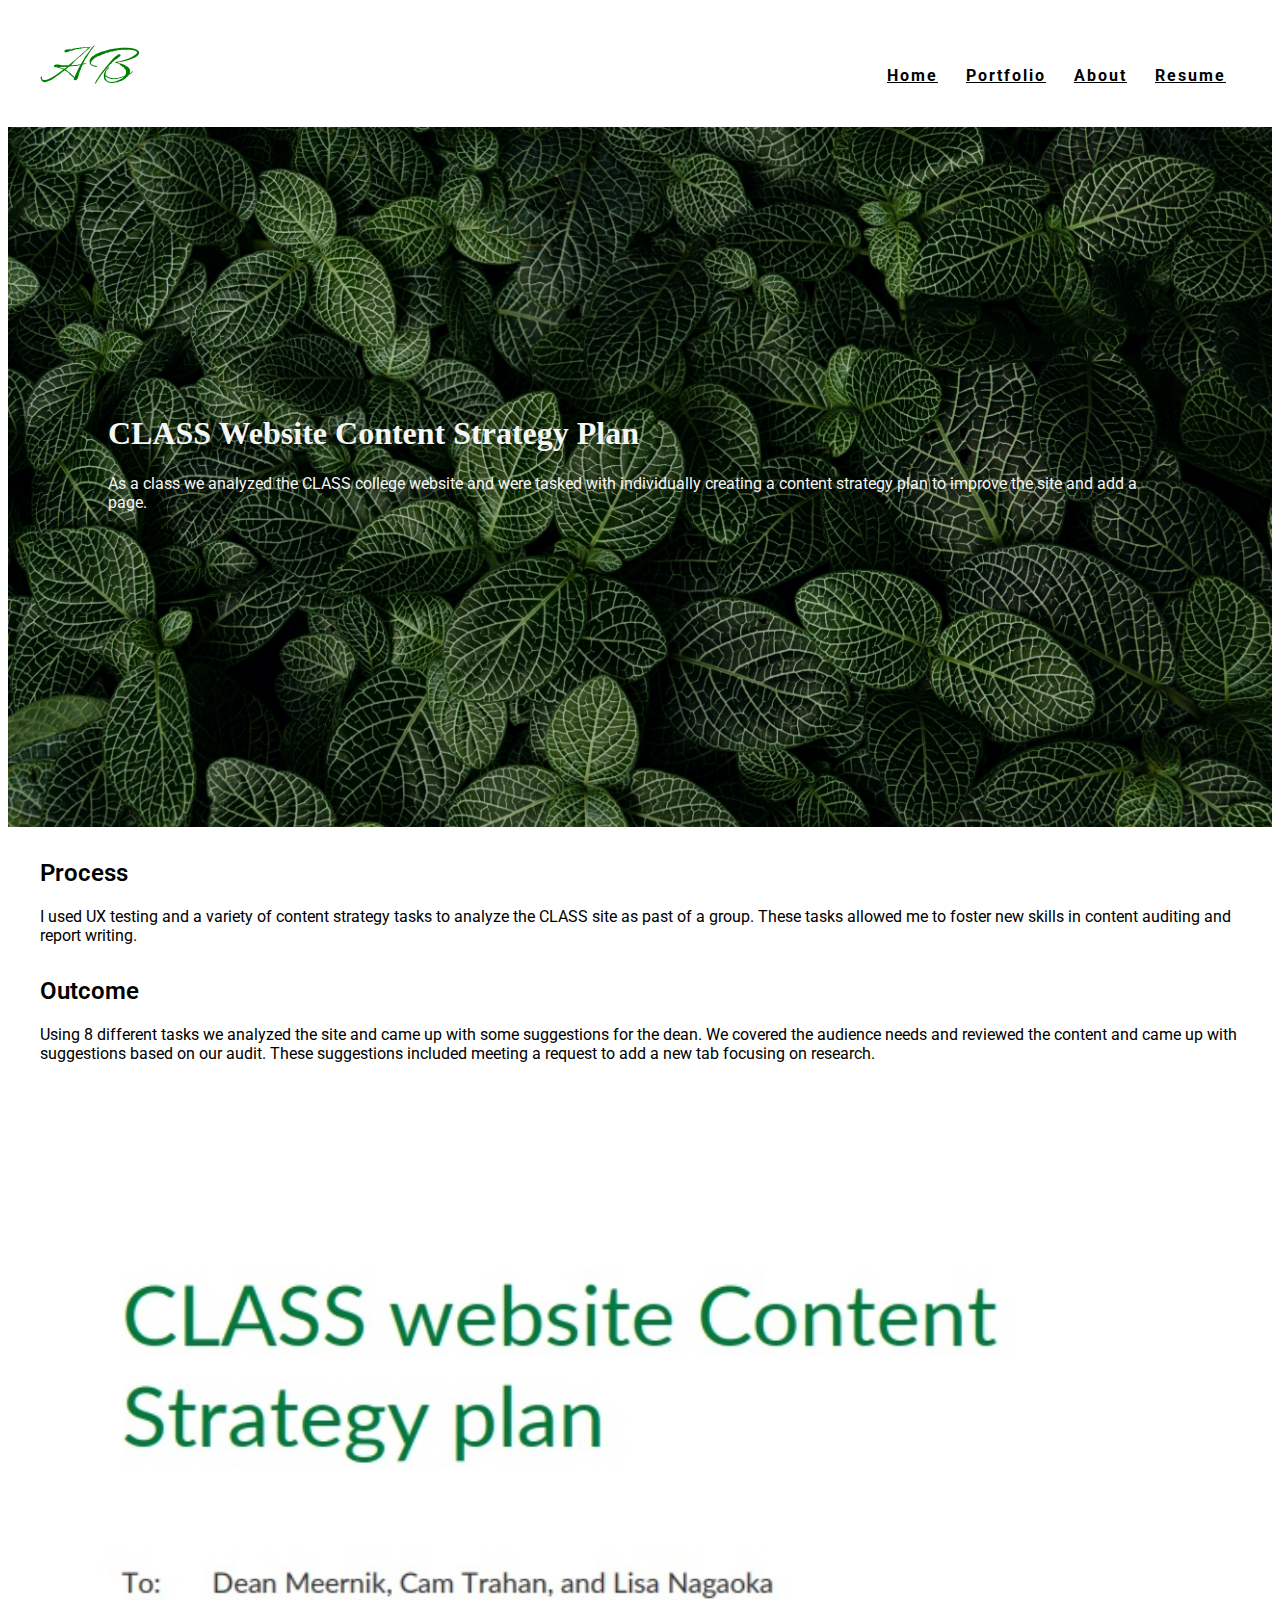
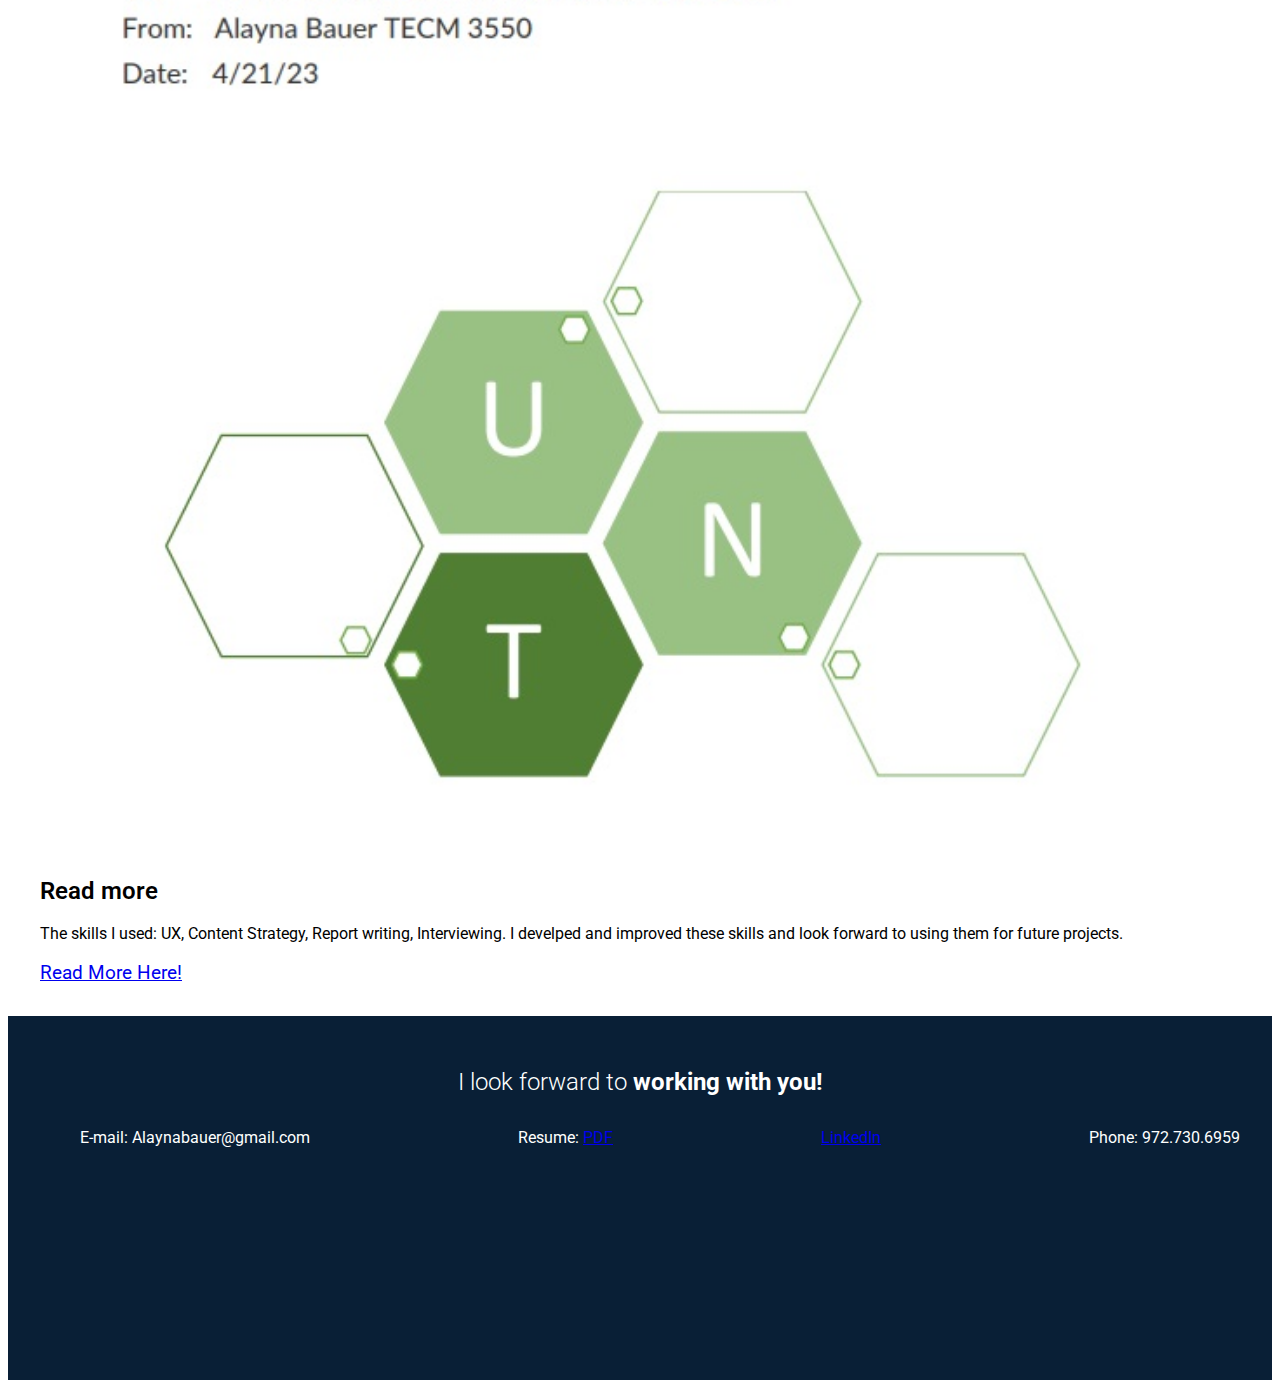
<file: Portfolio1.html>
<! doctype html>
<html>
	<head>
	<!-- Required meta tags -->
    <meta charset="utf-8">
    <meta name="viewport" content="width=device-width, initial-scale=1, shrink-to-fit=no">

    <!-- Bootstrap CSS -->
    <link rel="stylesheet" href="https://cdn.jsdelivr.net/npm/bootstrap@4.6.2/dist/css/bootstrap.min.css" integrity="sha384-xOolHFLEh07PJGoPkLv1IbcEPTNtaed2xpHsD9ESMhqIYd0nLMwNLD69Npy4HI+N" crossorigin="anonymous">
	<title>Content Strategy Plan</title>
	<link rel="stylesheet" href="Style.css">
	</head>
		<body>
			<header class="site-header">
				<div class="container">
					<h1><a href="index.html">AB</a></h1>
					<nav class="main-navigation">
						<ul>
							<li><a href="index.html">Home</a></li>
							<li><a href="Landing.html">Portfolio</a></li>
							<li><a href="About.html">About</a></li>
							<li><a href="Bauer.html">Resume</a></li>
						</ul>
					</nav>
				</div><!--container-->
			</header>
			<div class="hero-section hero-section-project1">
				<div class="row">
					<div class="col-md-6 align-items-center justify-content-center">
						<div Class="heading">
							<h1>CLASS Website Content Strategy Plan</h1>
							<p>As a class we analyzed the CLASS college website and were tasked with individually creating a content strategy plan to improve the site and add a page.</p>
						</div>
					</div><!--col-->
				</div><!--row-->
			</div><!--hero-->
			
				<div class="container portfolio-content">
					<h2>Process</h2>
						<div class="row">
							<div class="col-md-8">
								<p>I used UX testing and a variety of content strategy tasks to analyze the CLASS site as past of a group. These tasks allowed me to foster new skills in content auditing and report writing.</p>
							</div><!--col-->
							
						</div><!--row-->
					<h2>Outcome</h2>
						<div class="row">
							<div class="col-md-8">
								<p>Using 8 different tasks we analyzed the site and came up with some suggestions for the dean. We covered the audience needs and reviewed the content and came up with suggestions based on our audit. These suggestions included meeting a request to add a new tab focusing on research.</p>
							</div><!--col-->
							<div class="col-md-4">
								<img src="images/CLASS.jpg" alt="Picture of the first page of the CLASS report">
							</div><!--col-->
						</div><!--row-->
					<h2>Read more</h2>
						<div class="row">
							<div class="col-md-12">
								<p>The skills I used: UX, Content Strategy, Report writing, Interviewing. I develped and improved these skills and look forward to using them for future projects.</p>
								<h3><a href="Portfolio/CLASS.pdf">Read More Here!</a></h3>
							</div><!--col-->
						</div><!--row-->
				</div><!--container-->
				<footer class="site-footer">
				<div class="container">		
				<h2><span class="light">I look forward to</span><span class="heavy"> working with you!</span></h2>
				<ul>
					<li>E-mail: Alaynabauer@gmail.com</li>
					<li>Resume: <a href="Resume.pdf">PDF</a></li>
					<li><a href="https://www.linkedin.com/in/alayna-bauer/">LinkedIn</a></li>
					<li>Phone: 972.730.6959</li>
				</ul>
				</div><!--container-->
			</footer>
		
	<!-- Option 1: jQuery and Bootstrap Bundle (includes Popper) -->
    <script src="https://cdn.jsdelivr.net/npm/jquery@3.5.1/dist/jquery.slim.min.js" integrity="sha384-DfXdz2htPH0lsSSs5nCTpuj/zy4C+OGpamoFVy38MVBnE+IbbVYUew+OrCXaRkfj" crossorigin="anonymous"></script>
    <script src="https://cdn.jsdelivr.net/npm/bootstrap@4.6.2/dist/js/bootstrap.bundle.min.js" integrity="sha384-Fy6S3B9q64WdZWQUiU+q4/2Lc9npb8tCaSX9FK7E8HnRr0Jz8D6OP9dO5Vg3Q9ct" crossorigin="anonymous"></script>

    <!-- Option 2: Separate Popper and Bootstrap JS -->
    <!--
    <script src="https://cdn.jsdelivr.net/npm/jquery@3.5.1/dist/jquery.slim.min.js" integrity="sha384-DfXdz2htPH0lsSSs5nCTpuj/zy4C+OGpamoFVy38MVBnE+IbbVYUew+OrCXaRkfj" crossorigin="anonymous"></script>
    <script src="https://cdn.jsdelivr.net/npm/popper.js@1.16.1/dist/umd/popper.min.js" integrity="sha384-9/reFTGAW83EW2RDu2S0VKaIzap3H66lZH81PoYlFhbGU+6BZp6G7niu735Sk7lN" crossorigin="anonymous"></script>
    <script src="https://cdn.jsdelivr.net/npm/bootstrap@4.6.2/dist/js/bootstrap.min.js" integrity="sha384-+sLIOodYLS7CIrQpBjl+C7nPvqq+FbNUBDunl/OZv93DB7Ln/533i8e/mZXLi/P+" crossorigin="anonymous"></script>
    -->
		</body>
</html>
</file>
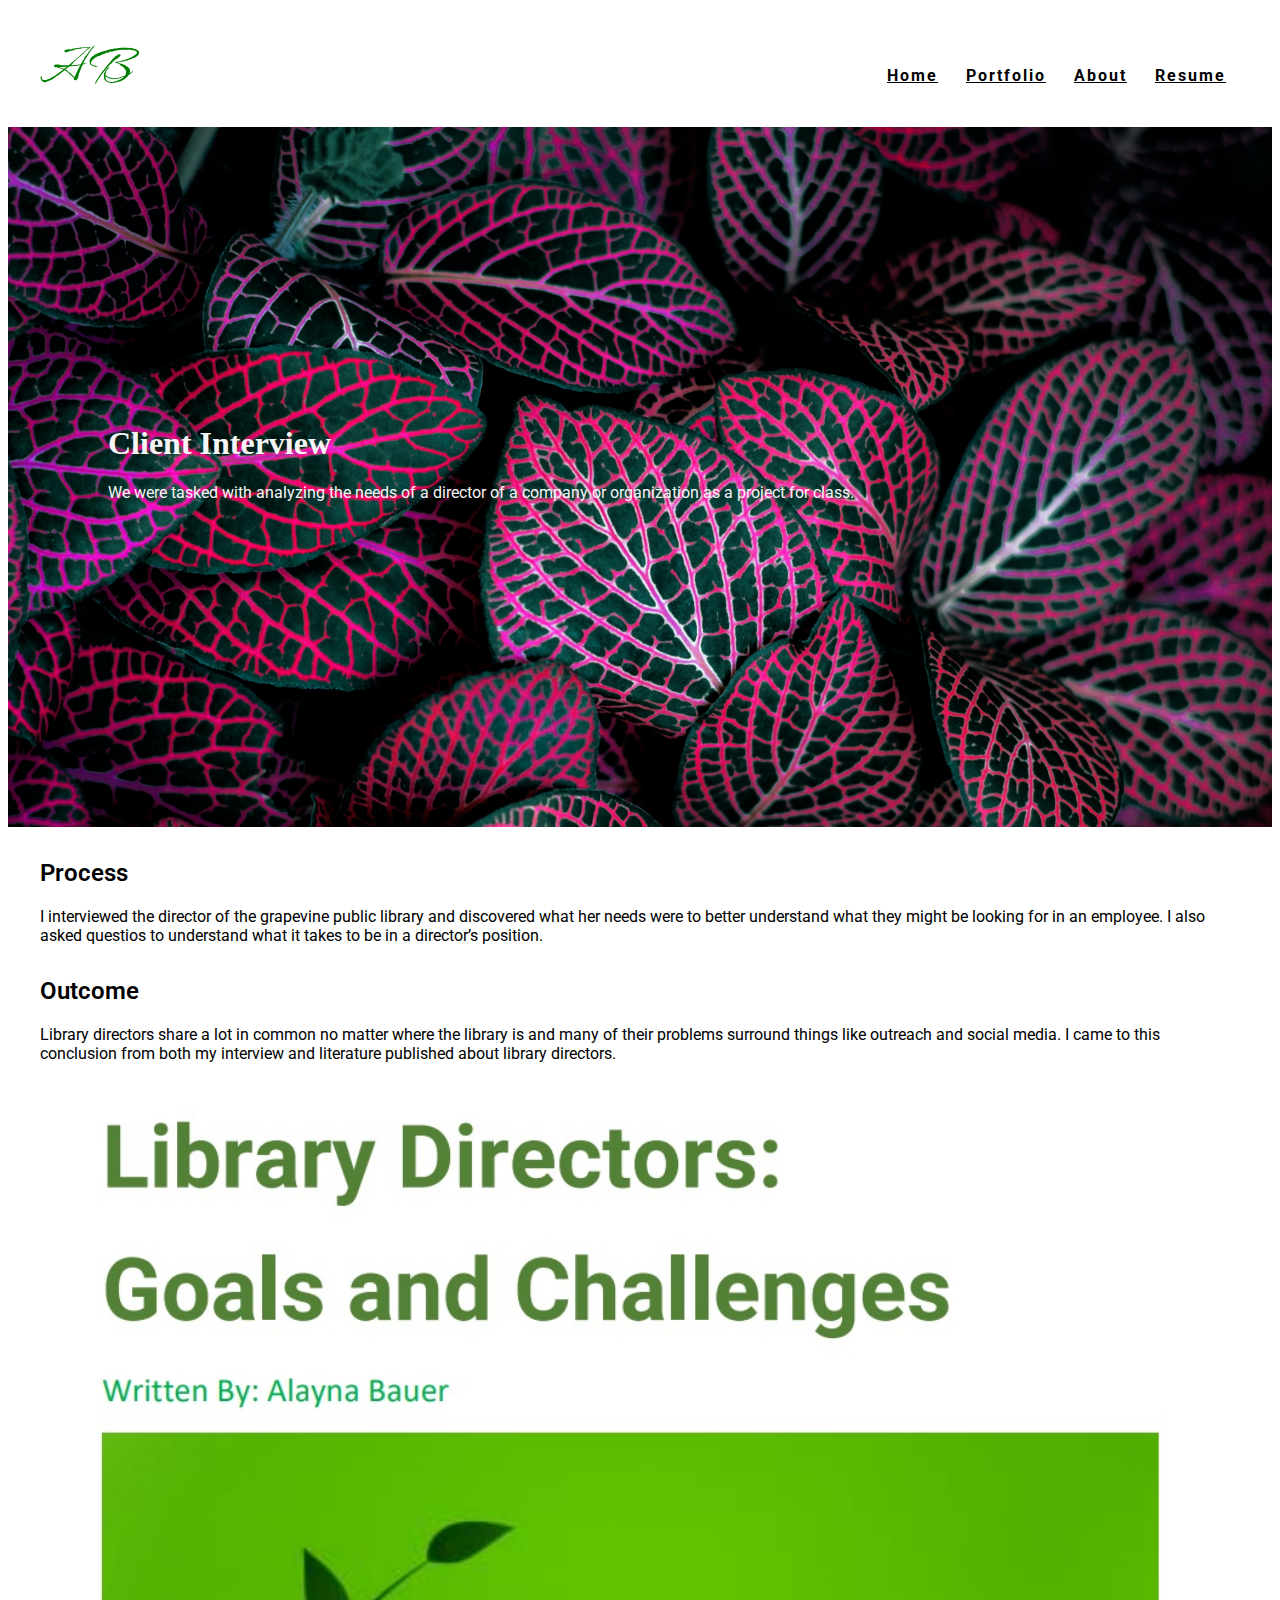
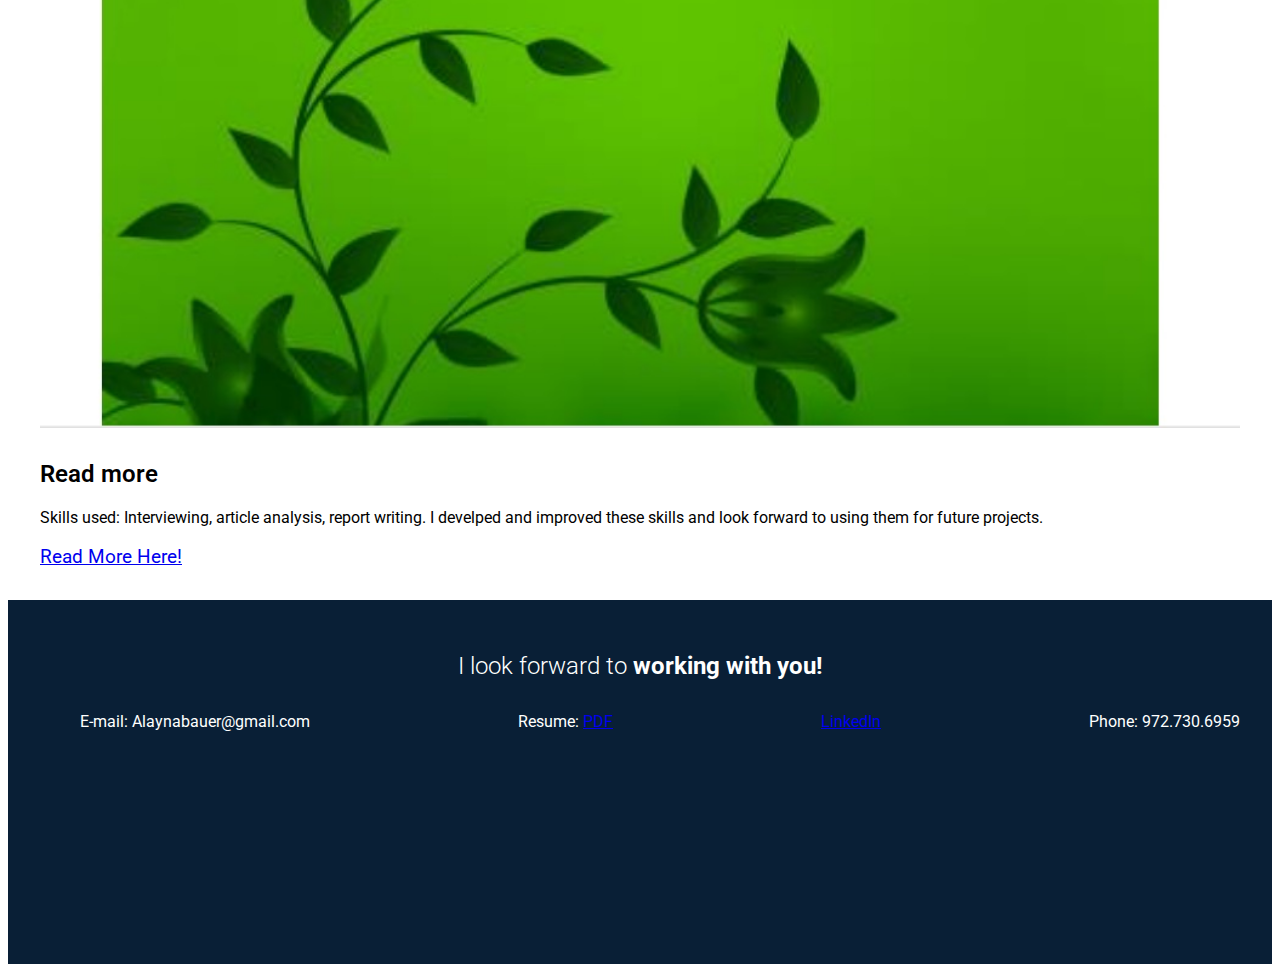
<file: Portfolio2.html>
<! doctype html>
<html>
	<head>
	<!-- Required meta tags -->
    <meta charset="utf-8">
    <meta name="viewport" content="width=device-width, initial-scale=1, shrink-to-fit=no">

    <!-- Bootstrap CSS -->
    <link rel="stylesheet" href="https://cdn.jsdelivr.net/npm/bootstrap@4.6.2/dist/css/bootstrap.min.css" integrity="sha384-xOolHFLEh07PJGoPkLv1IbcEPTNtaed2xpHsD9ESMhqIYd0nLMwNLD69Npy4HI+N" crossorigin="anonymous">
	<title>Client Interview Report</title>
	<link rel="stylesheet" href="Style.css">
	</head>
		<body>
			<header class="site-header">
				<div class="container">
					<h1><a href="index.html">AB</a></h1>
					<nav class="main-navigation">
						<ul>
							<li><a href="index.html">Home</a></li>
							<li><a href="Landing.html">Portfolio</a></li>
							<li><a href="About.html">About</a></li>
							<li><a href="Bauer.html">Resume</a></li>
						</ul>
					</nav>
				</div><!--container-->
			</header>
			<div class="hero-section hero-section-project2">
				<div class="row">
					<div class="col-md-6 align-items-center justify-content-center">
						<div Class="heading">
							<h1>Client Interview</h1>
							<p>We were tasked with analyzing the needs of a director of a company or organization as a project for class.</p>
						</div>
					</div><!--col-->
				</div><!--row-->
			</div><!--hero-->
				<div class="container portfolio-content">
					<h2>Process</h2>
						<div class="row">
							<div class="col-md-8">
								<p>I interviewed the director of the grapevine public library and discovered what her needs were to better understand what they might be looking for in an employee. I also asked questios to understand what it takes to be in a director’s position.</p>
							</div><!--col-->
						
						</div><!--row-->
					<h2>Outcome</h2>
						<div class="row">
							<div class="col-md-8">
								<p>Library directors share a lot in common no matter where the library is and many of their problems surround things like outreach and social media. I came to this conclusion from both my interview and literature published about library directors.</p>
							</div><!--col-->
							<div class="col-md-4">
								<img src="images/Lib.jpg" alt="Picture of the cover page of the Client Interview Report">
							</div><!--col-->
						</div><!--row-->
					<h2>Read more</h2>
						<div class="row">
							<div class="col-md-12">
								<p>Skills used: Interviewing, article analysis, report writing. I develped and improved these skills and look forward to using them for future projects.</p>
								<h3><a href="Portfolio/CLient-interview.pdf">Read More Here!</a></h3>
							</div><!--col-->
						</div><!--row-->
				</div><!--container-->
				
				<footer class="site-footer">
				<div class="container">		
				<h2><span class="light">I look forward to</span><span class="heavy"> working with you!</span></h2>
				<ul>
					<li>E-mail: Alaynabauer@gmail.com</li>
					<li>Resume: <a href="Resume.pdf">PDF</a></li>
					<li><a href="https://www.linkedin.com/in/alayna-bauer/">LinkedIn</a></li>
					<li>Phone: 972.730.6959</li>
				</ul>
				</ul>
				</div><!--container-->
			</footer>
		
	<!-- Option 1: jQuery and Bootstrap Bundle (includes Popper) -->
    <script src="https://cdn.jsdelivr.net/npm/jquery@3.5.1/dist/jquery.slim.min.js" integrity="sha384-DfXdz2htPH0lsSSs5nCTpuj/zy4C+OGpamoFVy38MVBnE+IbbVYUew+OrCXaRkfj" crossorigin="anonymous"></script>
    <script src="https://cdn.jsdelivr.net/npm/bootstrap@4.6.2/dist/js/bootstrap.bundle.min.js" integrity="sha384-Fy6S3B9q64WdZWQUiU+q4/2Lc9npb8tCaSX9FK7E8HnRr0Jz8D6OP9dO5Vg3Q9ct" crossorigin="anonymous"></script>

    <!-- Option 2: Separate Popper and Bootstrap JS -->
    <!--
    <script src="https://cdn.jsdelivr.net/npm/jquery@3.5.1/dist/jquery.slim.min.js" integrity="sha384-DfXdz2htPH0lsSSs5nCTpuj/zy4C+OGpamoFVy38MVBnE+IbbVYUew+OrCXaRkfj" crossorigin="anonymous"></script>
    <script src="https://cdn.jsdelivr.net/npm/popper.js@1.16.1/dist/umd/popper.min.js" integrity="sha384-9/reFTGAW83EW2RDu2S0VKaIzap3H66lZH81PoYlFhbGU+6BZp6G7niu735Sk7lN" crossorigin="anonymous"></script>
    <script src="https://cdn.jsdelivr.net/npm/bootstrap@4.6.2/dist/js/bootstrap.min.js" integrity="sha384-+sLIOodYLS7CIrQpBjl+C7nPvqq+FbNUBDunl/OZv93DB7Ln/533i8e/mZXLi/P+" crossorigin="anonymous"></script>
    -->
		</body>
</html>
</file>
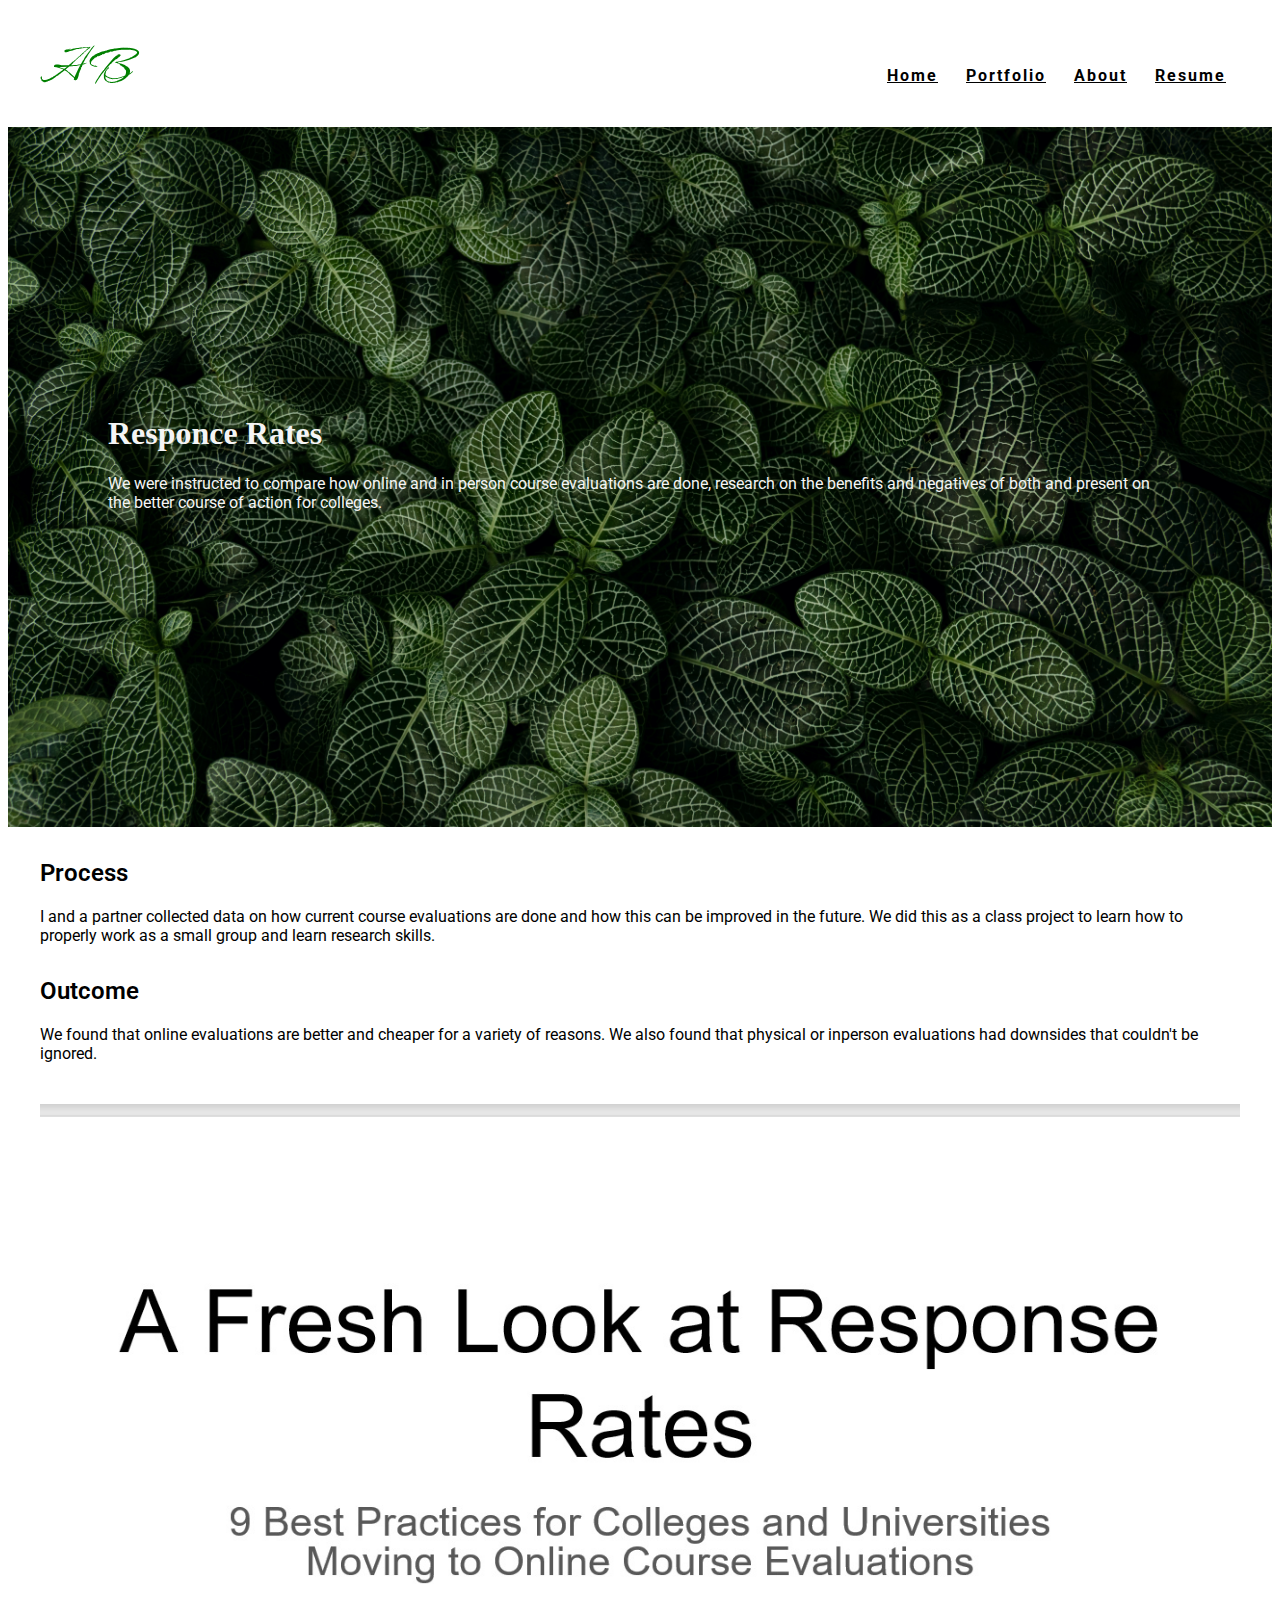
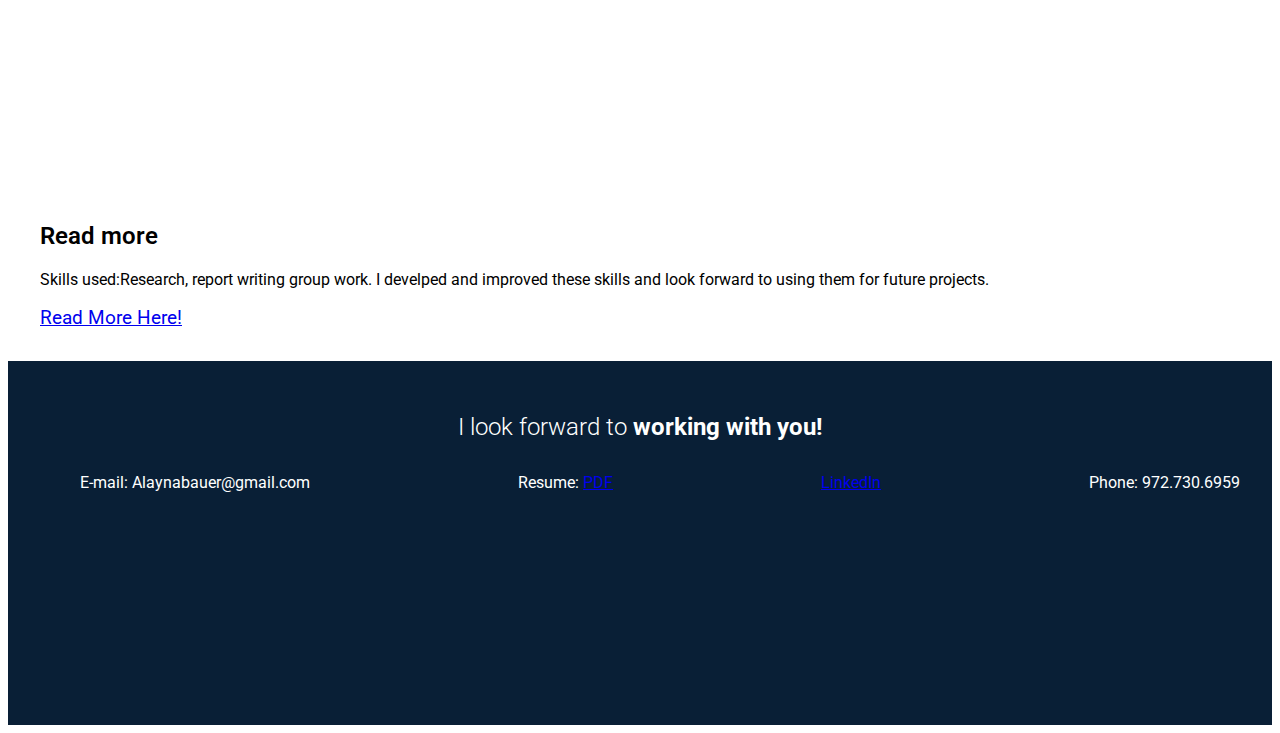
<file: Portfolio4.html>
<! doctype html>
<html>
	<head>
	<!-- Required meta tags -->
    <meta charset="utf-8">
    <meta name="viewport" content="width=device-width, initial-scale=1, shrink-to-fit=no">

    <!-- Bootstrap CSS -->
    <link rel="stylesheet" href="https://cdn.jsdelivr.net/npm/bootstrap@4.6.2/dist/css/bootstrap.min.css" integrity="sha384-xOolHFLEh07PJGoPkLv1IbcEPTNtaed2xpHsD9ESMhqIYd0nLMwNLD69Npy4HI+N" crossorigin="anonymous">
	<title>Responce Rates Report</title>
	<link rel="stylesheet" href="Style.css">
	</head>
		<body>
			<header class="site-header">
				<div class="container">
					<h1><a href="index.html">AB</a></h1>
					<nav class="main-navigation">
						<ul>
							<li><a href="index.html">Home</a></li>
							<li><a href="Landing.html">Portfolio</a></li>
							<li><a href="About.html">About</a></li>
							<li><a href="Bauer.html">Resume</a></li>
						</ul>
					</nav>
				</div><!--container-->
			</header>
			<div class="hero-section hero-section-project4">
				<div class="row">
					<div class="col-md-6 align-items-center justify-content-center">
						<div Class="heading">
							<h1>Responce Rates</h1>
							<p>We were instructed to compare how online and in person course evaluations are done, research on the benefits and negatives of both and present on the better course of action for colleges.</p>
						</div>
					</div><!--col-->
				</div><!--row-->
			</div><!--hero-->
			<div class="container portfolio-content">
					<h2>Process</h2>
						<div class="row">
							<div class="col-md-8">
								<p>I and a partner collected data on how current course evaluations are done and how this can be improved in the future. We did this as a class project to learn how to properly work as a small group and learn research skills.</p>
							</div><!--col-->
							
						</div><!--row-->
					<h2>Outcome</h2>
						<div class="row">
							<div class="col-md-8">
								<p>We found that online evaluations are better and cheaper for a variety of reasons. We also found that physical or inperson evaluations had downsides that couldn't be ignored.</p>
							</div><!--col-->
							<div class="col-md-4">
								<img src="images/Fresh.jpg" alt="Picture of the first slide of the Power point about responce rates">
							</div><!--col-->
						</div><!--row-->
					<h2>Read more</h2>
						<div class="row">
							<div class="col-md-12">
								<p>Skills used:Research, report writing group work. I develped and improved these skills and look forward to using them for future projects.</p>
								<h3><a href="Portfolio/Responce-rates.pptx">Read More Here!</a></h3>
							</div><!--col-->
						</div><!--row-->
				</div><!--container-->
				
				<footer class="site-footer">
				<div class="container">		
				<h2><span class="light">I look forward to</span><span class="heavy"> working with you!</span></h2>
				<ul>
					<li>E-mail: Alaynabauer@gmail.com</li>
					<li>Resume: <a href="Resume.pdf">PDF</a></li>
					<li><a href="https://www.linkedin.com/in/alayna-bauer/">LinkedIn</a></li>
					<li>Phone: 972.730.6959</li>
				</ul>
				</div><!--container-->
			</footer>
		
	<!-- Option 1: jQuery and Bootstrap Bundle (includes Popper) -->
    <script src="https://cdn.jsdelivr.net/npm/jquery@3.5.1/dist/jquery.slim.min.js" integrity="sha384-DfXdz2htPH0lsSSs5nCTpuj/zy4C+OGpamoFVy38MVBnE+IbbVYUew+OrCXaRkfj" crossorigin="anonymous"></script>
    <script src="https://cdn.jsdelivr.net/npm/bootstrap@4.6.2/dist/js/bootstrap.bundle.min.js" integrity="sha384-Fy6S3B9q64WdZWQUiU+q4/2Lc9npb8tCaSX9FK7E8HnRr0Jz8D6OP9dO5Vg3Q9ct" crossorigin="anonymous"></script>

    <!-- Option 2: Separate Popper and Bootstrap JS -->
    <!--
    <script src="https://cdn.jsdelivr.net/npm/jquery@3.5.1/dist/jquery.slim.min.js" integrity="sha384-DfXdz2htPH0lsSSs5nCTpuj/zy4C+OGpamoFVy38MVBnE+IbbVYUew+OrCXaRkfj" crossorigin="anonymous"></script>
    <script src="https://cdn.jsdelivr.net/npm/popper.js@1.16.1/dist/umd/popper.min.js" integrity="sha384-9/reFTGAW83EW2RDu2S0VKaIzap3H66lZH81PoYlFhbGU+6BZp6G7niu735Sk7lN" crossorigin="anonymous"></script>
    <script src="https://cdn.jsdelivr.net/npm/bootstrap@4.6.2/dist/js/bootstrap.min.js" integrity="sha384-+sLIOodYLS7CIrQpBjl+C7nPvqq+FbNUBDunl/OZv93DB7Ln/533i8e/mZXLi/P+" crossorigin="anonymous"></script>
    -->
		</body>
</html>
</file>
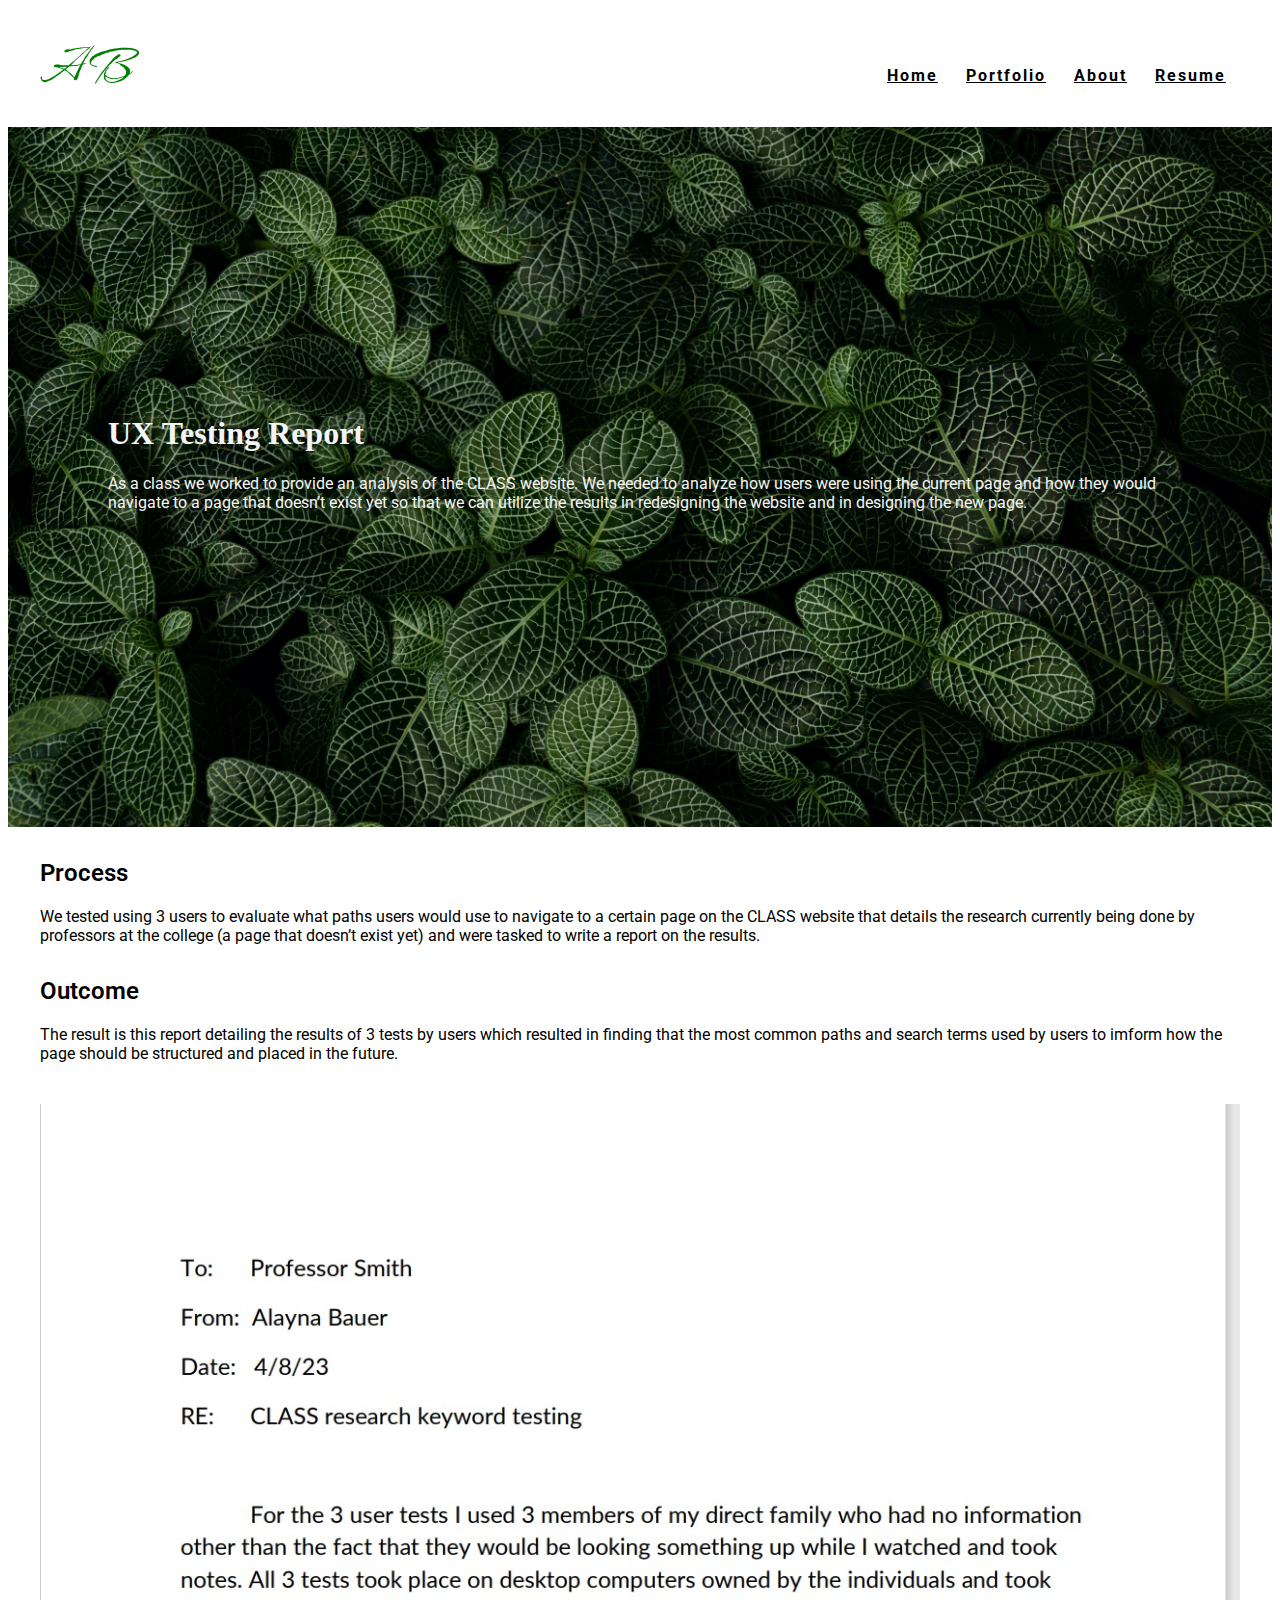
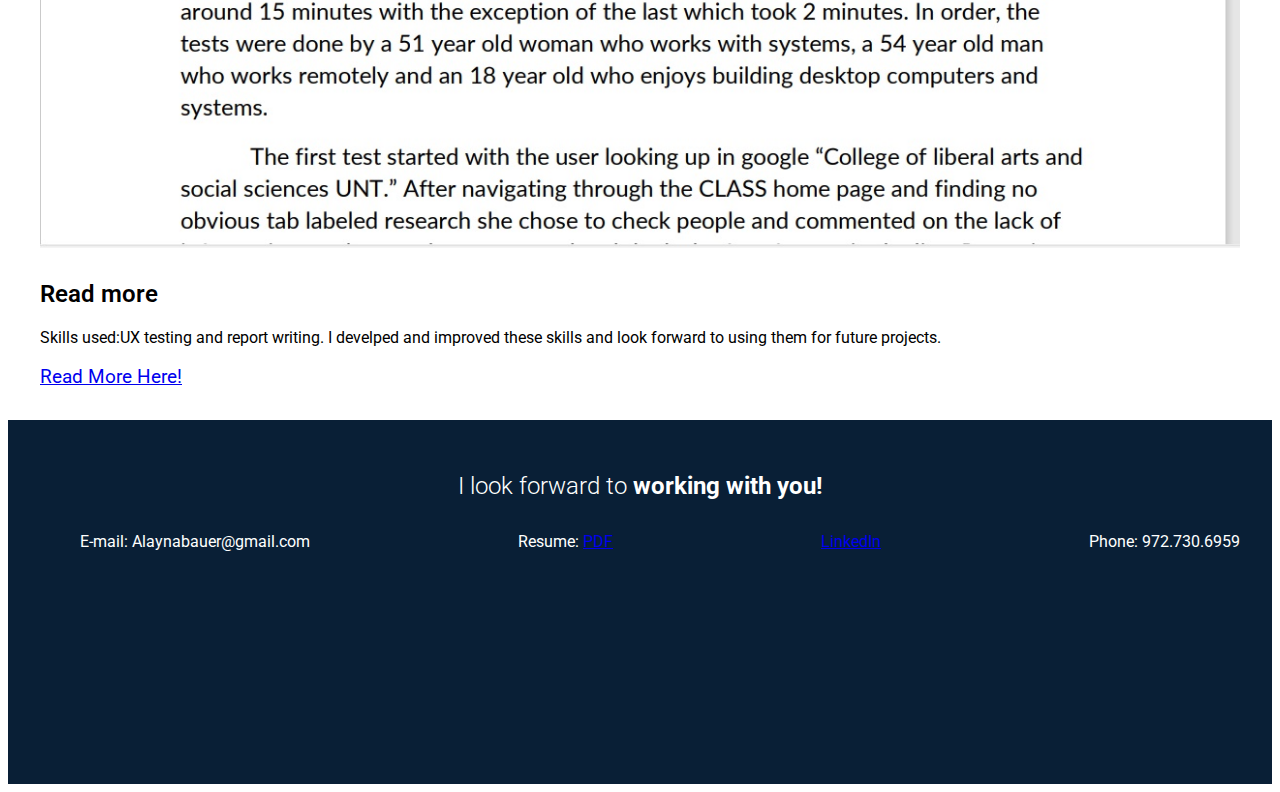
<file: Portfolio5.html>
<! doctype html>
<html>
	<head>
	<!-- Required meta tags -->
    <meta charset="utf-8">
    <meta name="viewport" content="width=device-width, initial-scale=1, shrink-to-fit=no">

    <!-- Bootstrap CSS -->
    <link rel="stylesheet" href="https://cdn.jsdelivr.net/npm/bootstrap@4.6.2/dist/css/bootstrap.min.css" integrity="sha384-xOolHFLEh07PJGoPkLv1IbcEPTNtaed2xpHsD9ESMhqIYd0nLMwNLD69Npy4HI+N" crossorigin="anonymous">
	<title>UX</title>
	<link rel="stylesheet" href="Style.css">
	</head>
		<body>
			<header class="site-header">
				<div class="container">
					<h1><a href="index.html">AB</a></h1>
					<nav class="main-navigation">
						<ul>
							<li><a href="index.html">Home</a></li>
							<li><a href="Landing.html">Portfolio</a></li>
							<li><a href="About.html">About</a></li>
							<li><a href="Bauer.html">Resume</a></li>
						</ul>
					</nav>
				</div><!--container-->
			</header>
			<div class="hero-section hero-section-project5">
				<div class="row">
					<div class="col-md-6 align-items-center justify-content-center">
						<div Class="heading">
							<h1>UX Testing Report</h1>
							<p>As a class we worked to provide an analysis of the CLASS website. We needed to analyze how
							users were using the current page and how they would navigate to a page that
							doesn’t exist yet so that we can utilize the results in redesigning the website and
							in designing the new page.
							</p>
						</div>
					</div><!--col-->
				</div><!--row-->
			</div><!--hero-->
			<div class="container portfolio-content">
					<h2>Process</h2>
						<div class="row">
							<div class="col-md-8">
								<p>We tested using 3 users to evaluate what paths users would use to navigate to a
								certain page on the CLASS website that details the research currently being done
								by professors at the college (a page that doesn’t exist yet) and were tasked to write a report on
								the results.
								</p>
							</div><!--col-->
							
						</div><!--row-->
					<h2>Outcome</h2>
						<div class="row">
							<div class="col-md-8">
								<p>The result is this report detailing the results of 3 tests by users which resulted in finding
								that the most common paths and search terms used by users to imform how the page should be structured and placed in the future. 
								</p>
							</div><!--col-->
							<div class="col-md-4">
								<img src="images/UXT.jpg" alt="Picture of the first page of the UX testing report">
							</div><!--col-->
						</div><!--row-->
					<h2>Read more</h2>
						<div class="row">
							<div class="col-md-12">
								<p>Skills used:UX testing and report writing. I develped and improved these skills and look forward to using them for future projects.</p>
								<h3><a href="Portfolio/UX-Testing-Report.pdf">Read More Here!</a></h3>
							</div><!--col-->
						</div><!--row-->
				</div><!--container-->
				<footer class="site-footer">
				<div class="container">		
				<h2><span class="light">I look forward to</span><span class="heavy"> working with you!</span></h2>
				<ul>
					<li>E-mail: Alaynabauer@gmail.com</li>
					<li>Resume: <a href="Resume.pdf">PDF</a></li>
					<li><a href="https://www.linkedin.com/in/alayna-bauer/">LinkedIn</a></li>
					<li>Phone: 972.730.6959</li>
				</ul>
				</div><!--container-->
			</footer>
		
	<!-- Option 1: jQuery and Bootstrap Bundle (includes Popper) -->
    <script src="https://cdn.jsdelivr.net/npm/jquery@3.5.1/dist/jquery.slim.min.js" integrity="sha384-DfXdz2htPH0lsSSs5nCTpuj/zy4C+OGpamoFVy38MVBnE+IbbVYUew+OrCXaRkfj" crossorigin="anonymous"></script>
    <script src="https://cdn.jsdelivr.net/npm/bootstrap@4.6.2/dist/js/bootstrap.bundle.min.js" integrity="sha384-Fy6S3B9q64WdZWQUiU+q4/2Lc9npb8tCaSX9FK7E8HnRr0Jz8D6OP9dO5Vg3Q9ct" crossorigin="anonymous"></script>

    <!-- Option 2: Separate Popper and Bootstrap JS -->
    <!--
    <script src="https://cdn.jsdelivr.net/npm/jquery@3.5.1/dist/jquery.slim.min.js" integrity="sha384-DfXdz2htPH0lsSSs5nCTpuj/zy4C+OGpamoFVy38MVBnE+IbbVYUew+OrCXaRkfj" crossorigin="anonymous"></script>
    <script src="https://cdn.jsdelivr.net/npm/popper.js@1.16.1/dist/umd/popper.min.js" integrity="sha384-9/reFTGAW83EW2RDu2S0VKaIzap3H66lZH81PoYlFhbGU+6BZp6G7niu735Sk7lN" crossorigin="anonymous"></script>
    <script src="https://cdn.jsdelivr.net/npm/bootstrap@4.6.2/dist/js/bootstrap.min.js" integrity="sha384-+sLIOodYLS7CIrQpBjl+C7nPvqq+FbNUBDunl/OZv93DB7Ln/533i8e/mZXLi/P+" crossorigin="anonymous"></script>
    -->
		</body>
</html>
</file>
<file: Style.css>
/* typography */


@import url('https://fonts.googleapis.com/css2?family=Island+Moments&family=Roboto:wght@300;400;700;900&display=swap');
h1 a{
	font-family:Island Moments;
}
h2,h3,h4,h5 {
	font-family:'Roboto', arial, sans-serif;
	font-weight:600;
}	
p,li,a{
	font-family:'Roboto', arial, sans-serif;
	font-weight:400;
}
.heavy{
	font-weight:700;
}
.light{
	font-weight:300;
}
/*button styles*/
.btn-primary {
	background: #114B5F;
	border-radius:500px;
	border:none;
}
.btn-primary:hover{
	background:white;
	color:#114B5F;
}

/*hero Section styles*/
.container{
	max-width: 1200px;
	margin-left: auto;
	margin-right: auto;
}
.hero-section{
min-height: 600px;
background-color: #1A936F;
padding:50px 100px 50px 100px;
color: whitesmoke;
margin-bottom:32px;
display:flex;
flex-direction:column;
justify-content:center;
background-repeat:no-repeat;
	background-size:cover;
}	
.hero-section h2{
	font-size: 66px;
	margin-bottom: 20px;
	font-weight:900;
}
.hero-section h3{
	font-size: 20px;
	margin-top: 0;
}

.hero-section-home {
	background-image:url(images/Right.jpg);
	
}
.hero-section-landing {
	background-image:url(images/plants.jpg);
}

.hero-section-Resume{
	width:100%;
	height:300px;
	background-image:url(images/lants.jpg);
	background-size:cover;
	background-position:center center;
}

.hero-section-resume img{
	padding-top:25px;
	width:100%;
	Height:auto;
	
}

.hero-section-about{
	background-image:url(images/red.jpg);
}
.hero-section-project1{
	background-image:url(images/mint.jpg);
}
.hero-section-project2{
	background-image:url(images/redmint.jpg);
}
.hero-section-project3{
	background-image:url(images/purple.jpg);
}
.hero-section-project4{
	background-image:url(images/mint.jpg);
}
.hero-section-project5{
	background-image:url(images/mint.jpg);
}

/*header styles*/
header.site-header .container{
	display:flex;
	justify-content:space-between;
	align-items:center;
}
.site-header h1 a{
	
	font-size: 66px;
	font-weight:500;
	color:green;
	font-style:italic;
	text-decoration:none;
}
.main-navigation ul{
	display:flex;
	list-style:none;
	margin-bottom:0;
}
.main-navigation ul li{
	margin-right:14px;
	margin-left:14px;
}
.main-navigation ul li a{
	color:black;
	font-weight:700;
	text-transform:500;
	letter-spacing:2px;
}
/*portofolio pieces on the homepage */
.project img{
	width:100%;
	height:500px;
	object-fit:cover;
}

.row {
	margin-bottom:32px;
}

.project h2 {
	font-size: 20px;
}
.project h2{
	font-weight:900;
	text-transform:uppercase;
	letter-spacing:2px;
} 
.project h3 {
	font-size:16px;
}
/*project overlays*/
.project{
	position:relative;
	cursor:pointer;
}
.project-overlay{
	position:absolute;
	right:0;
	width:100%;
	height:0px;
	background:rgba(17,75,95,0.65);
	display:flex;
	flex-direction:column;
	align-items:center;
	justify-content:center;
	opacity:0;
	visibility:hidden;
	transition:all .5s;
}
.project:hover .project-overlay{
	opacity:1;
	visibility:visible;
	height:500px;
}
.project-overlay p{
	color:white;
}
/*body*/
.col-md-5 img{
	padding-top:25px;
	width:100%;
	Height:auto;
}

.about-content h3 {
	text-align:center;
}
.portfolio-content img{
	padding-top:25px;
	width:100%;
	Height:auto;
}
/*footer*/
.site-footer {
	background: #091f36;
	color: white;
	padding: 32px;
	min-height:300px;
}
.site-footer h2{
	text-align:center;
	
}
.site-footer ul{
	margin-top:32px;
	display:flex;
	list-style:none;
	justify-content:space-between;
}
</file>
